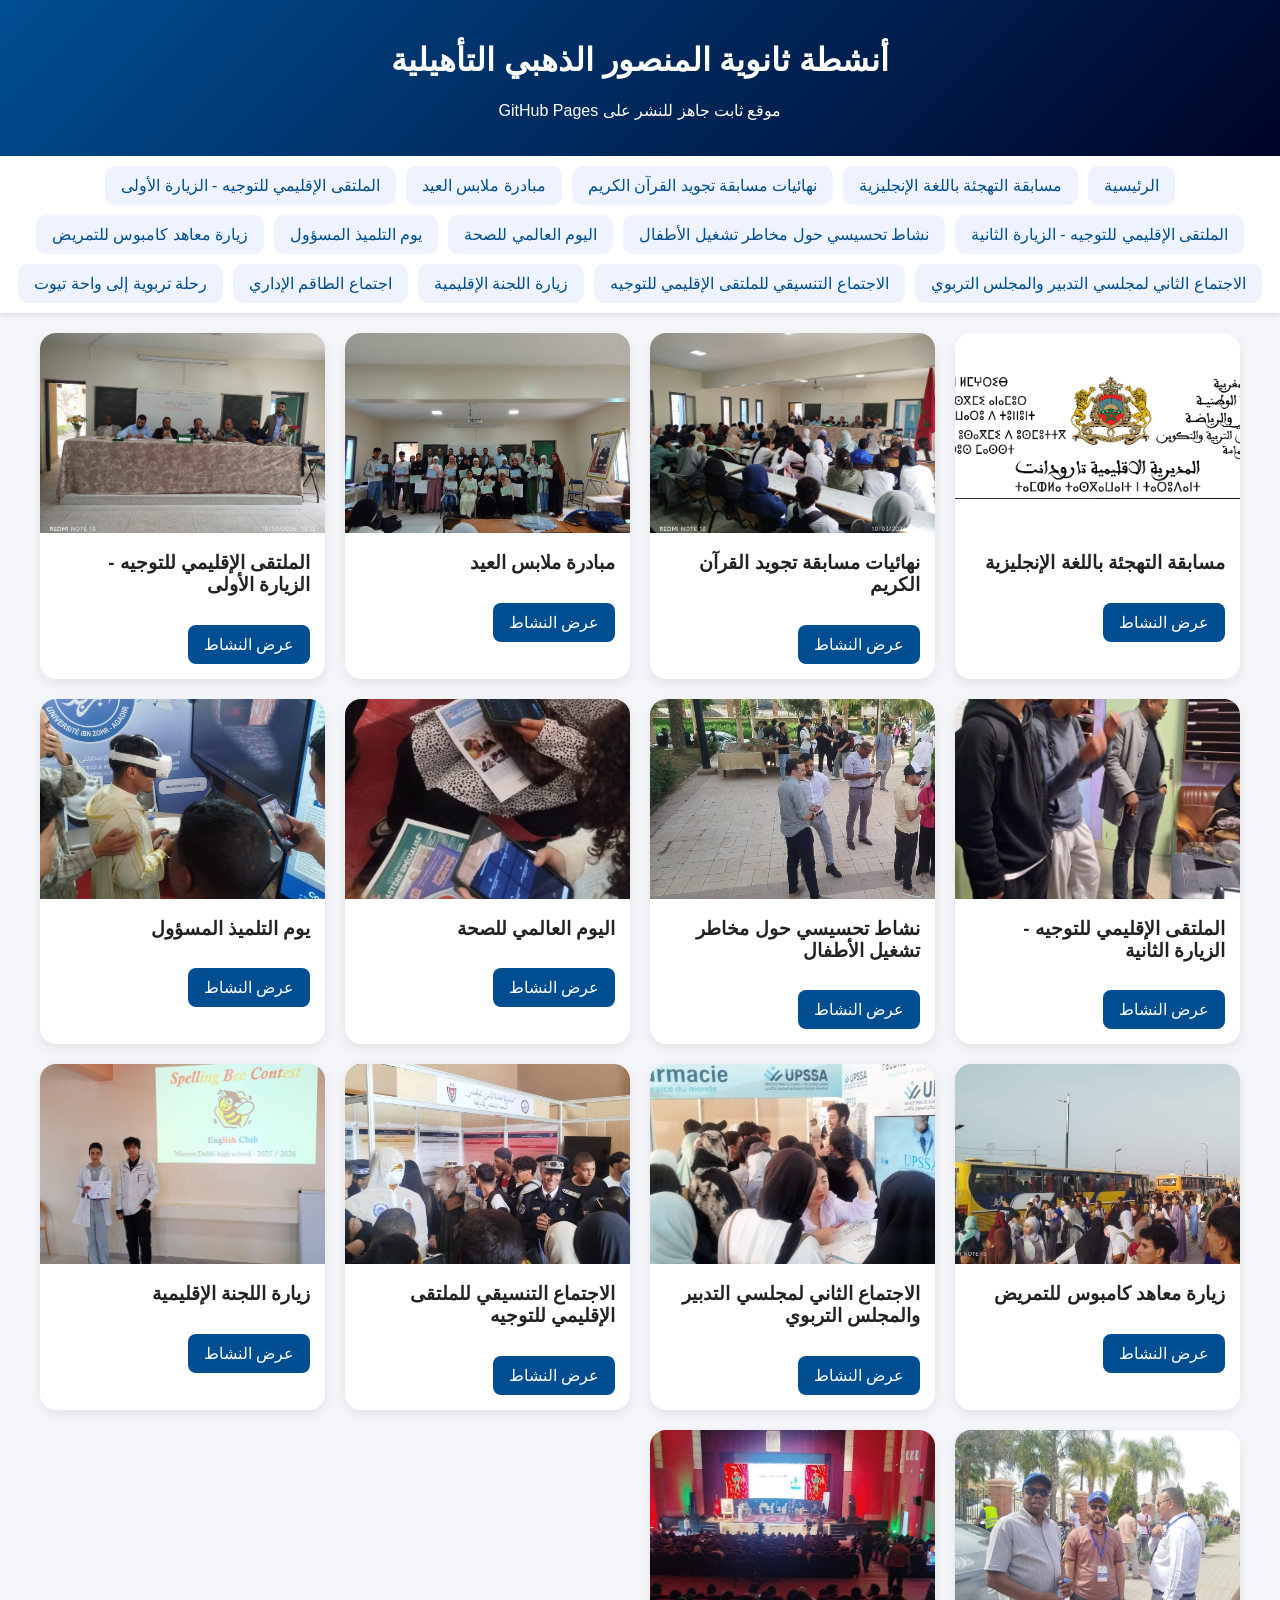
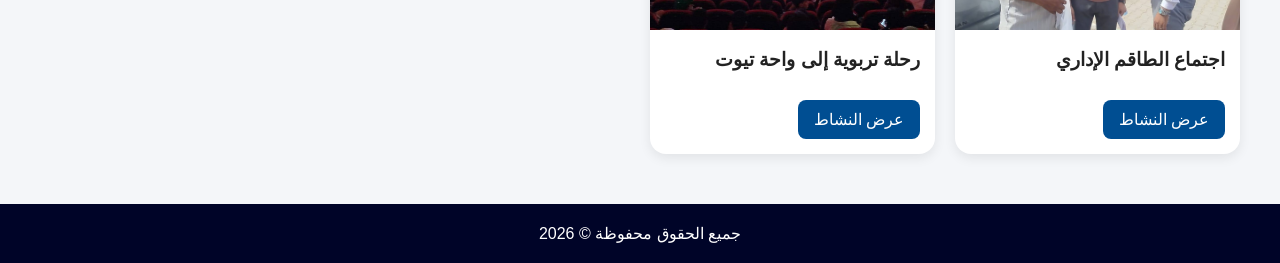
<file: index.html>
<!DOCTYPE html>
<html lang="ar">
<head>
<meta charset="UTF-8">
<meta name="viewport" content="width=device-width, initial-scale=1.0">
<title>أنشطة ثانوية المنصور الذهبي</title>
<link rel="stylesheet" href="style.css">
</head>
<body>
<header>
<h1>أنشطة ثانوية المنصور الذهبي التأهيلية</h1>
<p>موقع ثابت جاهز للنشر على GitHub Pages</p>
</header>

<nav>
<a href="index.html">الرئيسية</a>
<a href="spelling-bee.html">مسابقة التهجئة باللغة الإنجليزية</a><a href="quran-competition.html">نهائيات مسابقة تجويد القرآن الكريم</a><a href="eid-clothes.html">مبادرة ملابس العيد</a><a href="guidance-visit-1.html">الملتقى الإقليمي للتوجيه - الزيارة الأولى</a><a href="guidance-visit-2.html">الملتقى الإقليمي للتوجيه - الزيارة الثانية</a><a href="child-labor-awareness.html">نشاط تحسيسي حول مخاطر تشغيل الأطفال</a><a href="health-day.html">اليوم العالمي للصحة</a><a href="responsible-student-day.html">يوم التلميذ المسؤول</a><a href="campus-nursing.html">زيارة معاهد كامبوس للتمريض</a><a href="meeting-councils.html">الاجتماع الثاني لمجلسي التدبير والمجلس التربوي</a><a href="coordination-meeting.html">الاجتماع التنسيقي للملتقى الإقليمي للتوجيه</a><a href="regional-committee.html">زيارة اللجنة الإقليمية</a><a href="admin-team.html">اجتماع الطاقم الإداري</a><a href="tiout-trip.html">رحلة تربوية إلى واحة تيوت</a>
</nav>

<div class="container">
<div class="card-grid">

    <div class="card">
        <img src="images/image1.png" alt="مسابقة التهجئة باللغة الإنجليزية">
        <div class="card-content">
            <h3>مسابقة التهجئة باللغة الإنجليزية</h3>
            <a class="btn" href="spelling-bee.html">عرض النشاط</a>
        </div>
    </div>
    
    <div class="card">
        <img src="images/image10.jpg" alt="نهائيات مسابقة تجويد القرآن الكريم">
        <div class="card-content">
            <h3>نهائيات مسابقة تجويد القرآن الكريم</h3>
            <a class="btn" href="quran-competition.html">عرض النشاط</a>
        </div>
    </div>
    
    <div class="card">
        <img src="images/image11.jpg" alt="مبادرة ملابس العيد">
        <div class="card-content">
            <h3>مبادرة ملابس العيد</h3>
            <a class="btn" href="eid-clothes.html">عرض النشاط</a>
        </div>
    </div>
    
    <div class="card">
        <img src="images/image12.jpg" alt="الملتقى الإقليمي للتوجيه - الزيارة الأولى">
        <div class="card-content">
            <h3>الملتقى الإقليمي للتوجيه - الزيارة الأولى</h3>
            <a class="btn" href="guidance-visit-1.html">عرض النشاط</a>
        </div>
    </div>
    
    <div class="card">
        <img src="images/image13.jpg" alt="الملتقى الإقليمي للتوجيه - الزيارة الثانية">
        <div class="card-content">
            <h3>الملتقى الإقليمي للتوجيه - الزيارة الثانية</h3>
            <a class="btn" href="guidance-visit-2.html">عرض النشاط</a>
        </div>
    </div>
    
    <div class="card">
        <img src="images/image14.jpg" alt="نشاط تحسيسي حول مخاطر تشغيل الأطفال">
        <div class="card-content">
            <h3>نشاط تحسيسي حول مخاطر تشغيل الأطفال</h3>
            <a class="btn" href="child-labor-awareness.html">عرض النشاط</a>
        </div>
    </div>
    
    <div class="card">
        <img src="images/image15.jpg" alt="اليوم العالمي للصحة">
        <div class="card-content">
            <h3>اليوم العالمي للصحة</h3>
            <a class="btn" href="health-day.html">عرض النشاط</a>
        </div>
    </div>
    
    <div class="card">
        <img src="images/image16.jpg" alt="يوم التلميذ المسؤول">
        <div class="card-content">
            <h3>يوم التلميذ المسؤول</h3>
            <a class="btn" href="responsible-student-day.html">عرض النشاط</a>
        </div>
    </div>
    
    <div class="card">
        <img src="images/image17.jpg" alt="زيارة معاهد كامبوس للتمريض">
        <div class="card-content">
            <h3>زيارة معاهد كامبوس للتمريض</h3>
            <a class="btn" href="campus-nursing.html">عرض النشاط</a>
        </div>
    </div>
    
    <div class="card">
        <img src="images/image18.jpg" alt="الاجتماع الثاني لمجلسي التدبير والمجلس التربوي">
        <div class="card-content">
            <h3>الاجتماع الثاني لمجلسي التدبير والمجلس التربوي</h3>
            <a class="btn" href="meeting-councils.html">عرض النشاط</a>
        </div>
    </div>
    
    <div class="card">
        <img src="images/image19.jpg" alt="الاجتماع التنسيقي للملتقى الإقليمي للتوجيه">
        <div class="card-content">
            <h3>الاجتماع التنسيقي للملتقى الإقليمي للتوجيه</h3>
            <a class="btn" href="coordination-meeting.html">عرض النشاط</a>
        </div>
    </div>
    
    <div class="card">
        <img src="images/image2.jpg" alt="زيارة اللجنة الإقليمية">
        <div class="card-content">
            <h3>زيارة اللجنة الإقليمية</h3>
            <a class="btn" href="regional-committee.html">عرض النشاط</a>
        </div>
    </div>
    
    <div class="card">
        <img src="images/image20.jpg" alt="اجتماع الطاقم الإداري">
        <div class="card-content">
            <h3>اجتماع الطاقم الإداري</h3>
            <a class="btn" href="admin-team.html">عرض النشاط</a>
        </div>
    </div>
    
    <div class="card">
        <img src="images/image21.jpg" alt="رحلة تربوية إلى واحة تيوت">
        <div class="card-content">
            <h3>رحلة تربوية إلى واحة تيوت</h3>
            <a class="btn" href="tiout-trip.html">عرض النشاط</a>
        </div>
    </div>
    
</div>
</div>

<footer>
جميع الحقوق محفوظة © 2026
</footer>
</body>
</html>
</file>
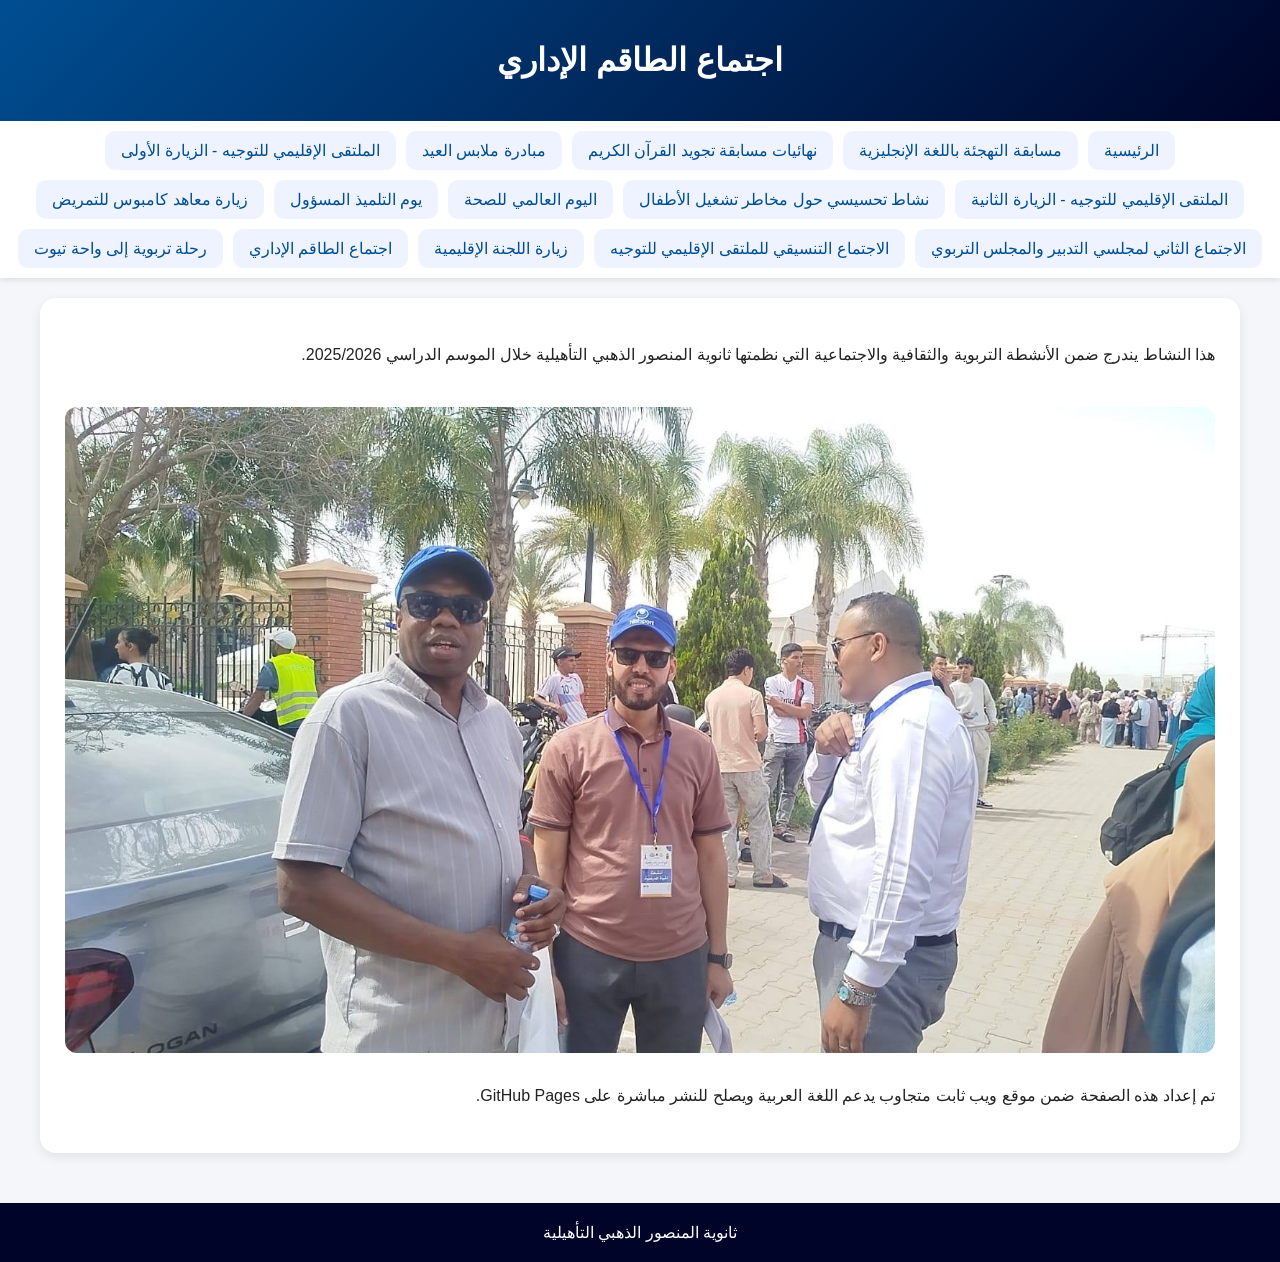
<file: admin-team.html>
<!DOCTYPE html>
    <html lang="ar">
    <head>
    <meta charset="UTF-8">
    <meta name="viewport" content="width=device-width, initial-scale=1.0">
    <title>اجتماع الطاقم الإداري</title>
    <link rel="stylesheet" href="style.css">
    </head>
    <body>
    <header>
    <h1>اجتماع الطاقم الإداري</h1>
    </header>

    <nav>
    <a href="index.html">الرئيسية</a>
    <a href="spelling-bee.html">مسابقة التهجئة باللغة الإنجليزية</a><a href="quran-competition.html">نهائيات مسابقة تجويد القرآن الكريم</a><a href="eid-clothes.html">مبادرة ملابس العيد</a><a href="guidance-visit-1.html">الملتقى الإقليمي للتوجيه - الزيارة الأولى</a><a href="guidance-visit-2.html">الملتقى الإقليمي للتوجيه - الزيارة الثانية</a><a href="child-labor-awareness.html">نشاط تحسيسي حول مخاطر تشغيل الأطفال</a><a href="health-day.html">اليوم العالمي للصحة</a><a href="responsible-student-day.html">يوم التلميذ المسؤول</a><a href="campus-nursing.html">زيارة معاهد كامبوس للتمريض</a><a href="meeting-councils.html">الاجتماع الثاني لمجلسي التدبير والمجلس التربوي</a><a href="coordination-meeting.html">الاجتماع التنسيقي للملتقى الإقليمي للتوجيه</a><a href="regional-committee.html">زيارة اللجنة الإقليمية</a><a href="admin-team.html">اجتماع الطاقم الإداري</a><a href="tiout-trip.html">رحلة تربوية إلى واحة تيوت</a>
    </nav>

    <div class="container">
    <div class="page-content">
    
    <p>
    هذا النشاط يندرج ضمن الأنشطة التربوية والثقافية والاجتماعية التي نظمتها ثانوية المنصور الذهبي التأهيلية خلال الموسم الدراسي 2025/2026.
    </p>

    <img src="images/image20.jpg" style="width:100%;border-radius:12px;margin-top:20px;">

    <p>
    تم إعداد هذه الصفحة ضمن موقع ويب ثابت متجاوب يدعم اللغة العربية ويصلح للنشر مباشرة على GitHub Pages.
    </p>
    
    </div>
    </div>

    <footer>
    ثانوية المنصور الذهبي التأهيلية
    </footer>
    </body>
    </html>
</file>
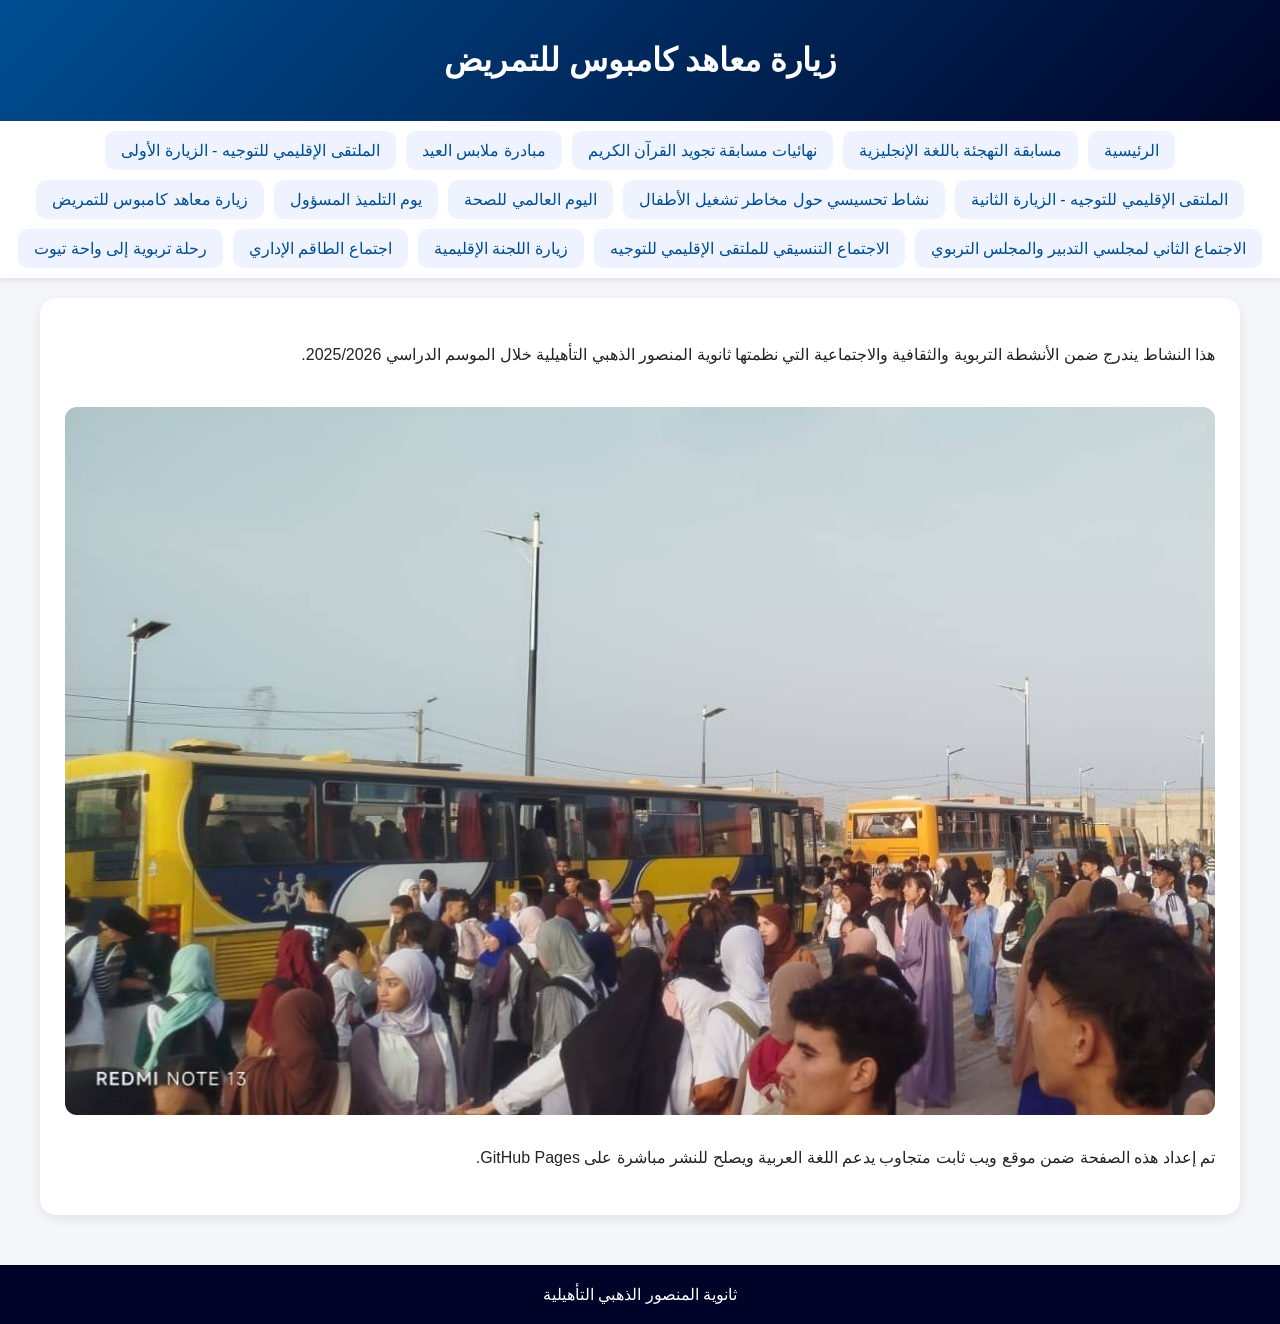
<file: campus-nursing.html>
<!DOCTYPE html>
    <html lang="ar">
    <head>
    <meta charset="UTF-8">
    <meta name="viewport" content="width=device-width, initial-scale=1.0">
    <title>زيارة معاهد كامبوس للتمريض</title>
    <link rel="stylesheet" href="style.css">
    </head>
    <body>
    <header>
    <h1>زيارة معاهد كامبوس للتمريض</h1>
    </header>

    <nav>
    <a href="index.html">الرئيسية</a>
    <a href="spelling-bee.html">مسابقة التهجئة باللغة الإنجليزية</a><a href="quran-competition.html">نهائيات مسابقة تجويد القرآن الكريم</a><a href="eid-clothes.html">مبادرة ملابس العيد</a><a href="guidance-visit-1.html">الملتقى الإقليمي للتوجيه - الزيارة الأولى</a><a href="guidance-visit-2.html">الملتقى الإقليمي للتوجيه - الزيارة الثانية</a><a href="child-labor-awareness.html">نشاط تحسيسي حول مخاطر تشغيل الأطفال</a><a href="health-day.html">اليوم العالمي للصحة</a><a href="responsible-student-day.html">يوم التلميذ المسؤول</a><a href="campus-nursing.html">زيارة معاهد كامبوس للتمريض</a><a href="meeting-councils.html">الاجتماع الثاني لمجلسي التدبير والمجلس التربوي</a><a href="coordination-meeting.html">الاجتماع التنسيقي للملتقى الإقليمي للتوجيه</a><a href="regional-committee.html">زيارة اللجنة الإقليمية</a><a href="admin-team.html">اجتماع الطاقم الإداري</a><a href="tiout-trip.html">رحلة تربوية إلى واحة تيوت</a>
    </nav>

    <div class="container">
    <div class="page-content">
    
    <p>
    هذا النشاط يندرج ضمن الأنشطة التربوية والثقافية والاجتماعية التي نظمتها ثانوية المنصور الذهبي التأهيلية خلال الموسم الدراسي 2025/2026.
    </p>

    <img src="images/image17.jpg" style="width:100%;border-radius:12px;margin-top:20px;">

    <p>
    تم إعداد هذه الصفحة ضمن موقع ويب ثابت متجاوب يدعم اللغة العربية ويصلح للنشر مباشرة على GitHub Pages.
    </p>
    
    </div>
    </div>

    <footer>
    ثانوية المنصور الذهبي التأهيلية
    </footer>
    </body>
    </html>
</file>
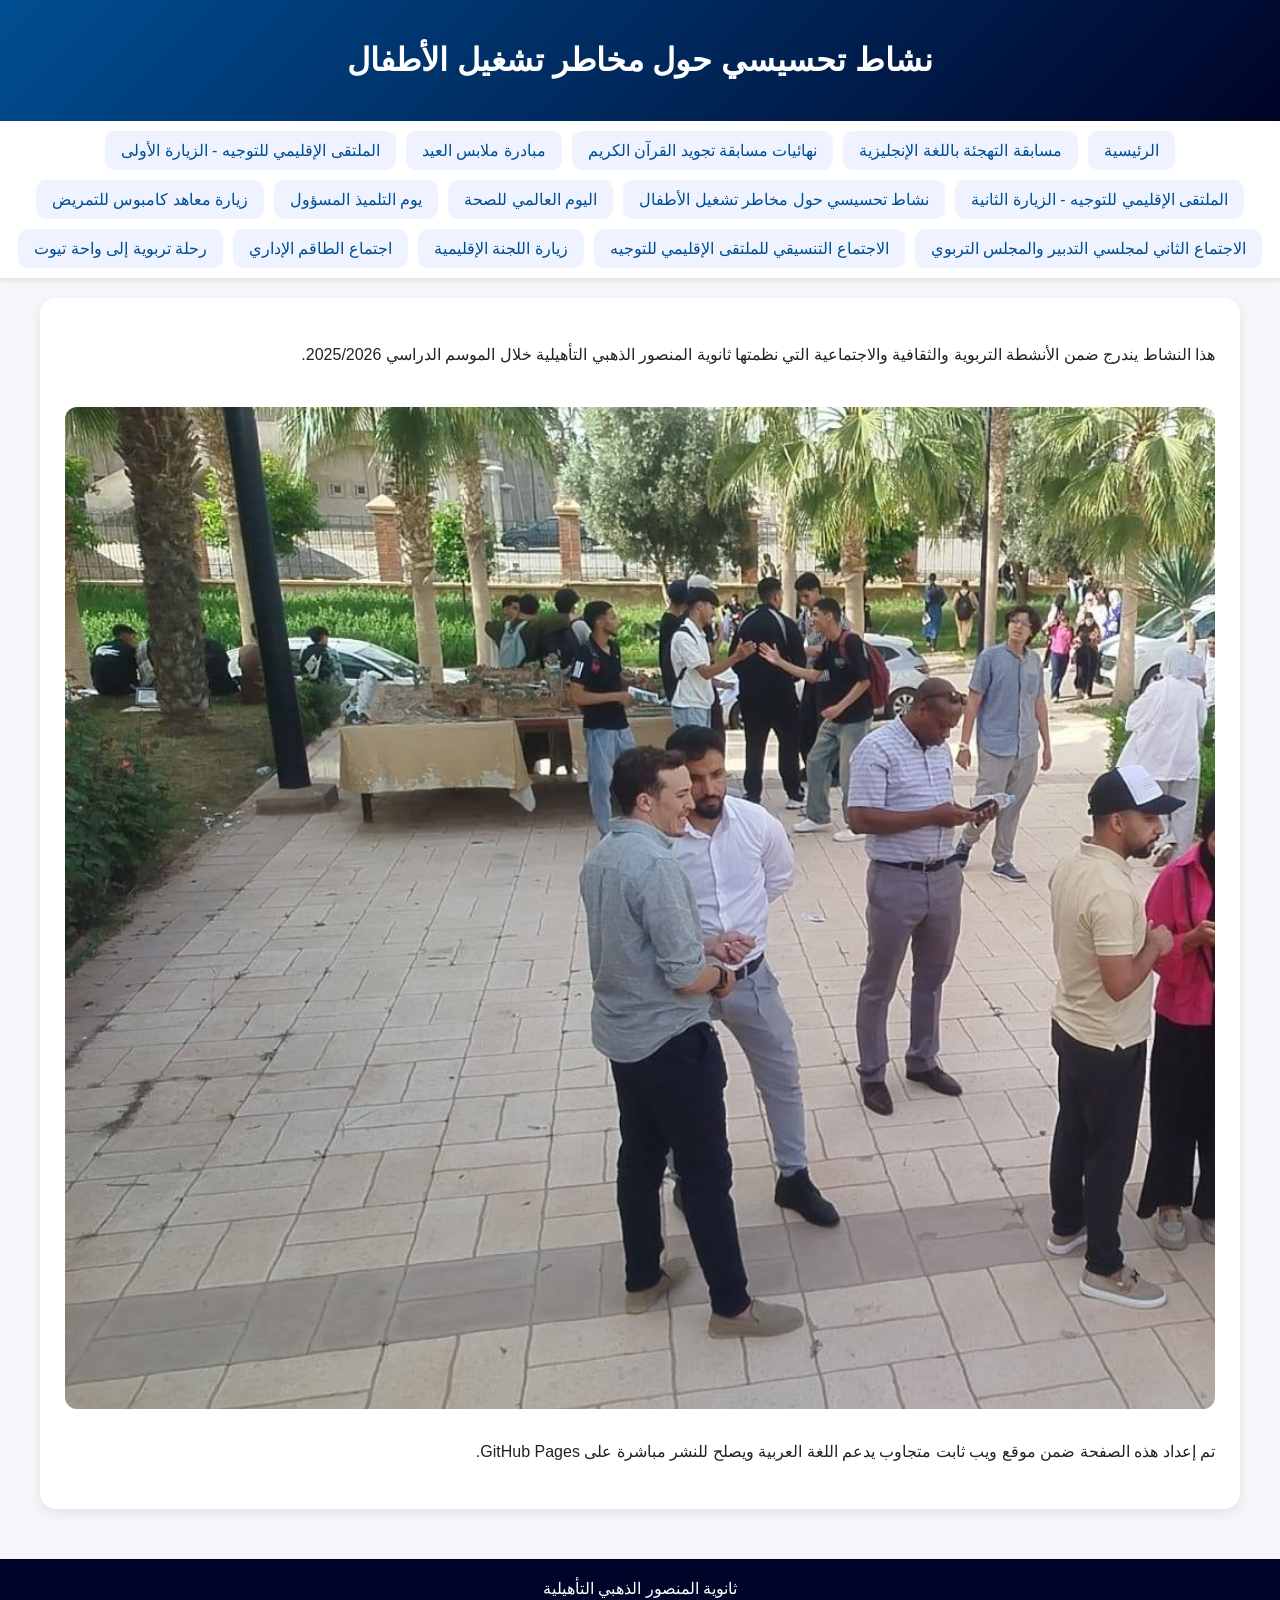
<file: child-labor-awareness.html>
<!DOCTYPE html>
    <html lang="ar">
    <head>
    <meta charset="UTF-8">
    <meta name="viewport" content="width=device-width, initial-scale=1.0">
    <title>نشاط تحسيسي حول مخاطر تشغيل الأطفال</title>
    <link rel="stylesheet" href="style.css">
    </head>
    <body>
    <header>
    <h1>نشاط تحسيسي حول مخاطر تشغيل الأطفال</h1>
    </header>

    <nav>
    <a href="index.html">الرئيسية</a>
    <a href="spelling-bee.html">مسابقة التهجئة باللغة الإنجليزية</a><a href="quran-competition.html">نهائيات مسابقة تجويد القرآن الكريم</a><a href="eid-clothes.html">مبادرة ملابس العيد</a><a href="guidance-visit-1.html">الملتقى الإقليمي للتوجيه - الزيارة الأولى</a><a href="guidance-visit-2.html">الملتقى الإقليمي للتوجيه - الزيارة الثانية</a><a href="child-labor-awareness.html">نشاط تحسيسي حول مخاطر تشغيل الأطفال</a><a href="health-day.html">اليوم العالمي للصحة</a><a href="responsible-student-day.html">يوم التلميذ المسؤول</a><a href="campus-nursing.html">زيارة معاهد كامبوس للتمريض</a><a href="meeting-councils.html">الاجتماع الثاني لمجلسي التدبير والمجلس التربوي</a><a href="coordination-meeting.html">الاجتماع التنسيقي للملتقى الإقليمي للتوجيه</a><a href="regional-committee.html">زيارة اللجنة الإقليمية</a><a href="admin-team.html">اجتماع الطاقم الإداري</a><a href="tiout-trip.html">رحلة تربوية إلى واحة تيوت</a>
    </nav>

    <div class="container">
    <div class="page-content">
    
    <p>
    هذا النشاط يندرج ضمن الأنشطة التربوية والثقافية والاجتماعية التي نظمتها ثانوية المنصور الذهبي التأهيلية خلال الموسم الدراسي 2025/2026.
    </p>

    <img src="images/image14.jpg" style="width:100%;border-radius:12px;margin-top:20px;">

    <p>
    تم إعداد هذه الصفحة ضمن موقع ويب ثابت متجاوب يدعم اللغة العربية ويصلح للنشر مباشرة على GitHub Pages.
    </p>
    
    </div>
    </div>

    <footer>
    ثانوية المنصور الذهبي التأهيلية
    </footer>
    </body>
    </html>
</file>
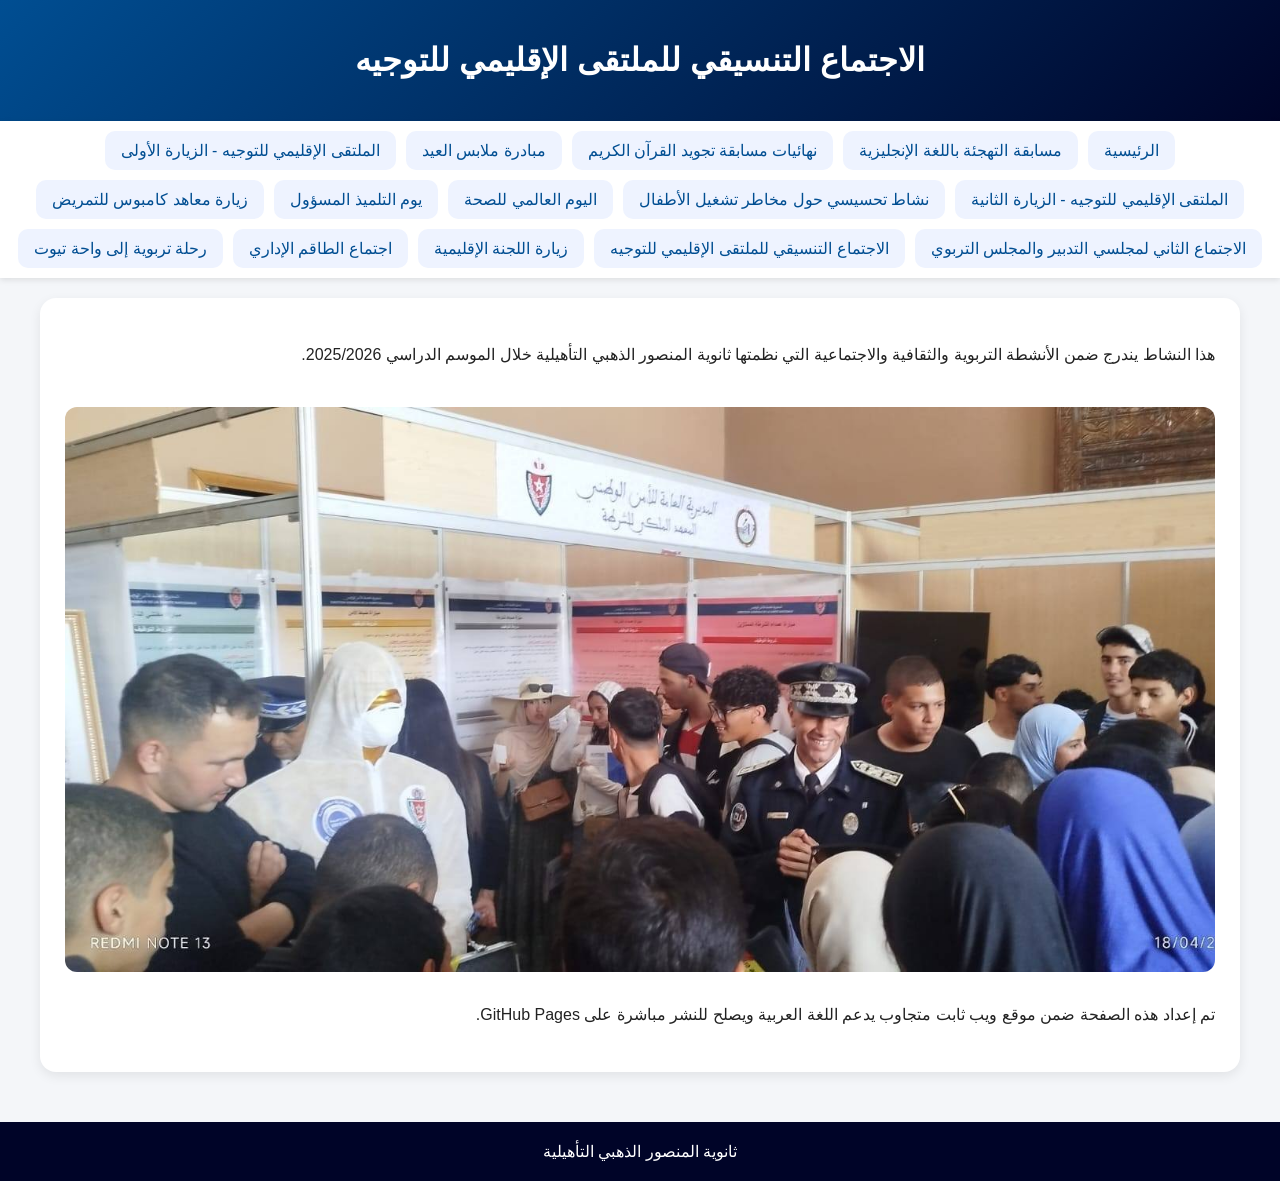
<file: coordination-meeting.html>
<!DOCTYPE html>
    <html lang="ar">
    <head>
    <meta charset="UTF-8">
    <meta name="viewport" content="width=device-width, initial-scale=1.0">
    <title>الاجتماع التنسيقي للملتقى الإقليمي للتوجيه</title>
    <link rel="stylesheet" href="style.css">
    </head>
    <body>
    <header>
    <h1>الاجتماع التنسيقي للملتقى الإقليمي للتوجيه</h1>
    </header>

    <nav>
    <a href="index.html">الرئيسية</a>
    <a href="spelling-bee.html">مسابقة التهجئة باللغة الإنجليزية</a><a href="quran-competition.html">نهائيات مسابقة تجويد القرآن الكريم</a><a href="eid-clothes.html">مبادرة ملابس العيد</a><a href="guidance-visit-1.html">الملتقى الإقليمي للتوجيه - الزيارة الأولى</a><a href="guidance-visit-2.html">الملتقى الإقليمي للتوجيه - الزيارة الثانية</a><a href="child-labor-awareness.html">نشاط تحسيسي حول مخاطر تشغيل الأطفال</a><a href="health-day.html">اليوم العالمي للصحة</a><a href="responsible-student-day.html">يوم التلميذ المسؤول</a><a href="campus-nursing.html">زيارة معاهد كامبوس للتمريض</a><a href="meeting-councils.html">الاجتماع الثاني لمجلسي التدبير والمجلس التربوي</a><a href="coordination-meeting.html">الاجتماع التنسيقي للملتقى الإقليمي للتوجيه</a><a href="regional-committee.html">زيارة اللجنة الإقليمية</a><a href="admin-team.html">اجتماع الطاقم الإداري</a><a href="tiout-trip.html">رحلة تربوية إلى واحة تيوت</a>
    </nav>

    <div class="container">
    <div class="page-content">
    
    <p>
    هذا النشاط يندرج ضمن الأنشطة التربوية والثقافية والاجتماعية التي نظمتها ثانوية المنصور الذهبي التأهيلية خلال الموسم الدراسي 2025/2026.
    </p>

    <img src="images/image19.jpg" style="width:100%;border-radius:12px;margin-top:20px;">

    <p>
    تم إعداد هذه الصفحة ضمن موقع ويب ثابت متجاوب يدعم اللغة العربية ويصلح للنشر مباشرة على GitHub Pages.
    </p>
    
    </div>
    </div>

    <footer>
    ثانوية المنصور الذهبي التأهيلية
    </footer>
    </body>
    </html>
</file>
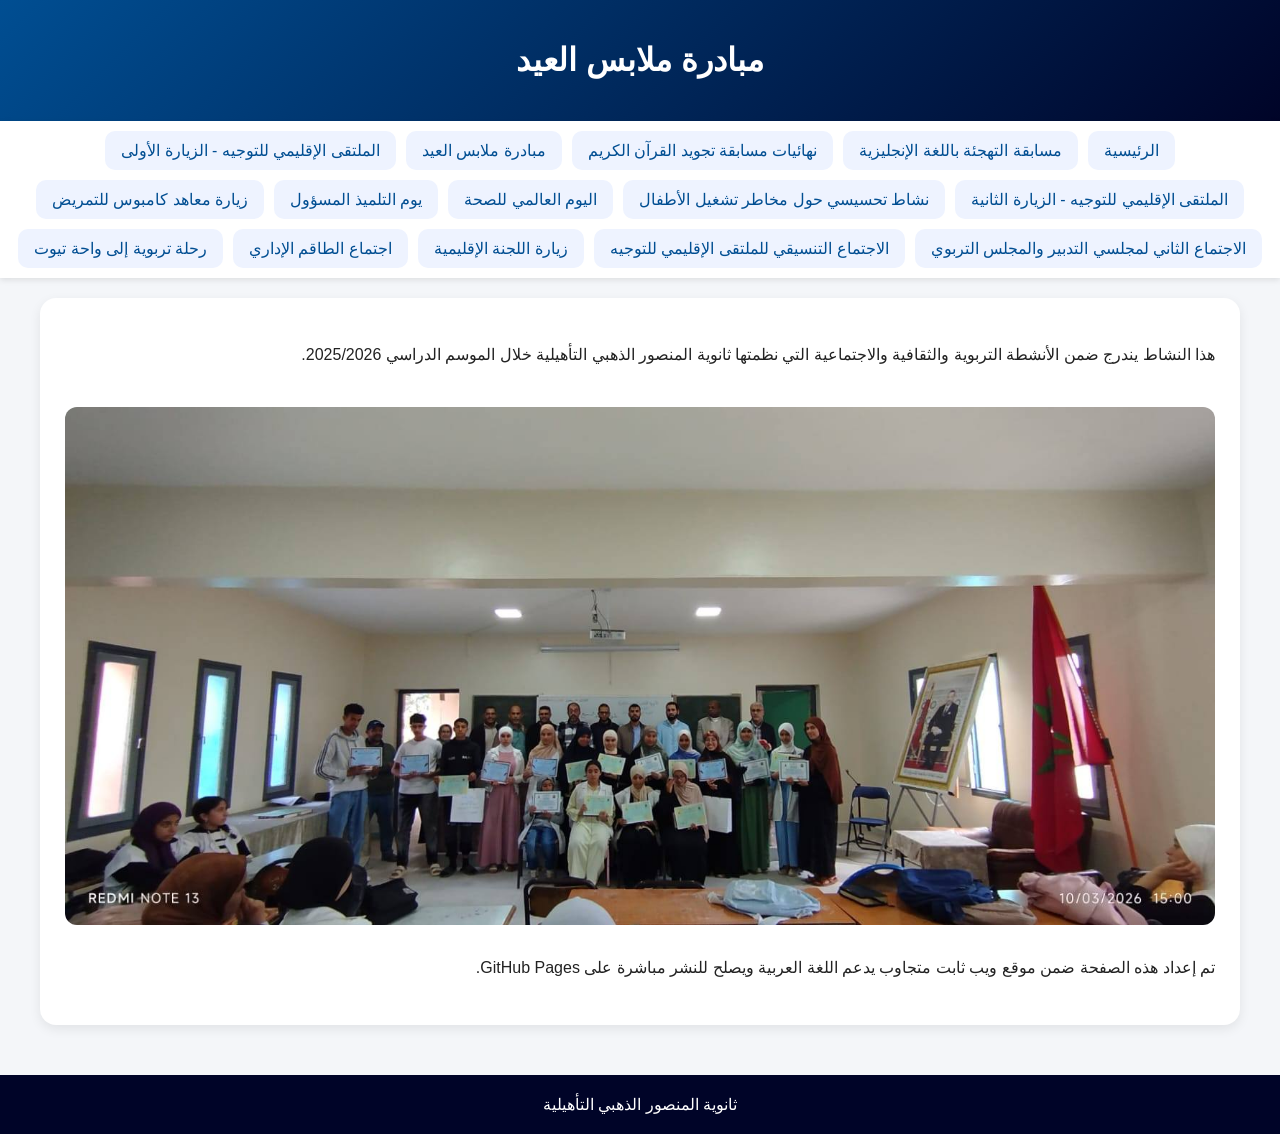
<file: eid-clothes.html>
<!DOCTYPE html>
    <html lang="ar">
    <head>
    <meta charset="UTF-8">
    <meta name="viewport" content="width=device-width, initial-scale=1.0">
    <title>مبادرة ملابس العيد</title>
    <link rel="stylesheet" href="style.css">
    </head>
    <body>
    <header>
    <h1>مبادرة ملابس العيد</h1>
    </header>

    <nav>
    <a href="index.html">الرئيسية</a>
    <a href="spelling-bee.html">مسابقة التهجئة باللغة الإنجليزية</a><a href="quran-competition.html">نهائيات مسابقة تجويد القرآن الكريم</a><a href="eid-clothes.html">مبادرة ملابس العيد</a><a href="guidance-visit-1.html">الملتقى الإقليمي للتوجيه - الزيارة الأولى</a><a href="guidance-visit-2.html">الملتقى الإقليمي للتوجيه - الزيارة الثانية</a><a href="child-labor-awareness.html">نشاط تحسيسي حول مخاطر تشغيل الأطفال</a><a href="health-day.html">اليوم العالمي للصحة</a><a href="responsible-student-day.html">يوم التلميذ المسؤول</a><a href="campus-nursing.html">زيارة معاهد كامبوس للتمريض</a><a href="meeting-councils.html">الاجتماع الثاني لمجلسي التدبير والمجلس التربوي</a><a href="coordination-meeting.html">الاجتماع التنسيقي للملتقى الإقليمي للتوجيه</a><a href="regional-committee.html">زيارة اللجنة الإقليمية</a><a href="admin-team.html">اجتماع الطاقم الإداري</a><a href="tiout-trip.html">رحلة تربوية إلى واحة تيوت</a>
    </nav>

    <div class="container">
    <div class="page-content">
    
    <p>
    هذا النشاط يندرج ضمن الأنشطة التربوية والثقافية والاجتماعية التي نظمتها ثانوية المنصور الذهبي التأهيلية خلال الموسم الدراسي 2025/2026.
    </p>

    <img src="images/image11.jpg" style="width:100%;border-radius:12px;margin-top:20px;">

    <p>
    تم إعداد هذه الصفحة ضمن موقع ويب ثابت متجاوب يدعم اللغة العربية ويصلح للنشر مباشرة على GitHub Pages.
    </p>
    
    </div>
    </div>

    <footer>
    ثانوية المنصور الذهبي التأهيلية
    </footer>
    </body>
    </html>
</file>
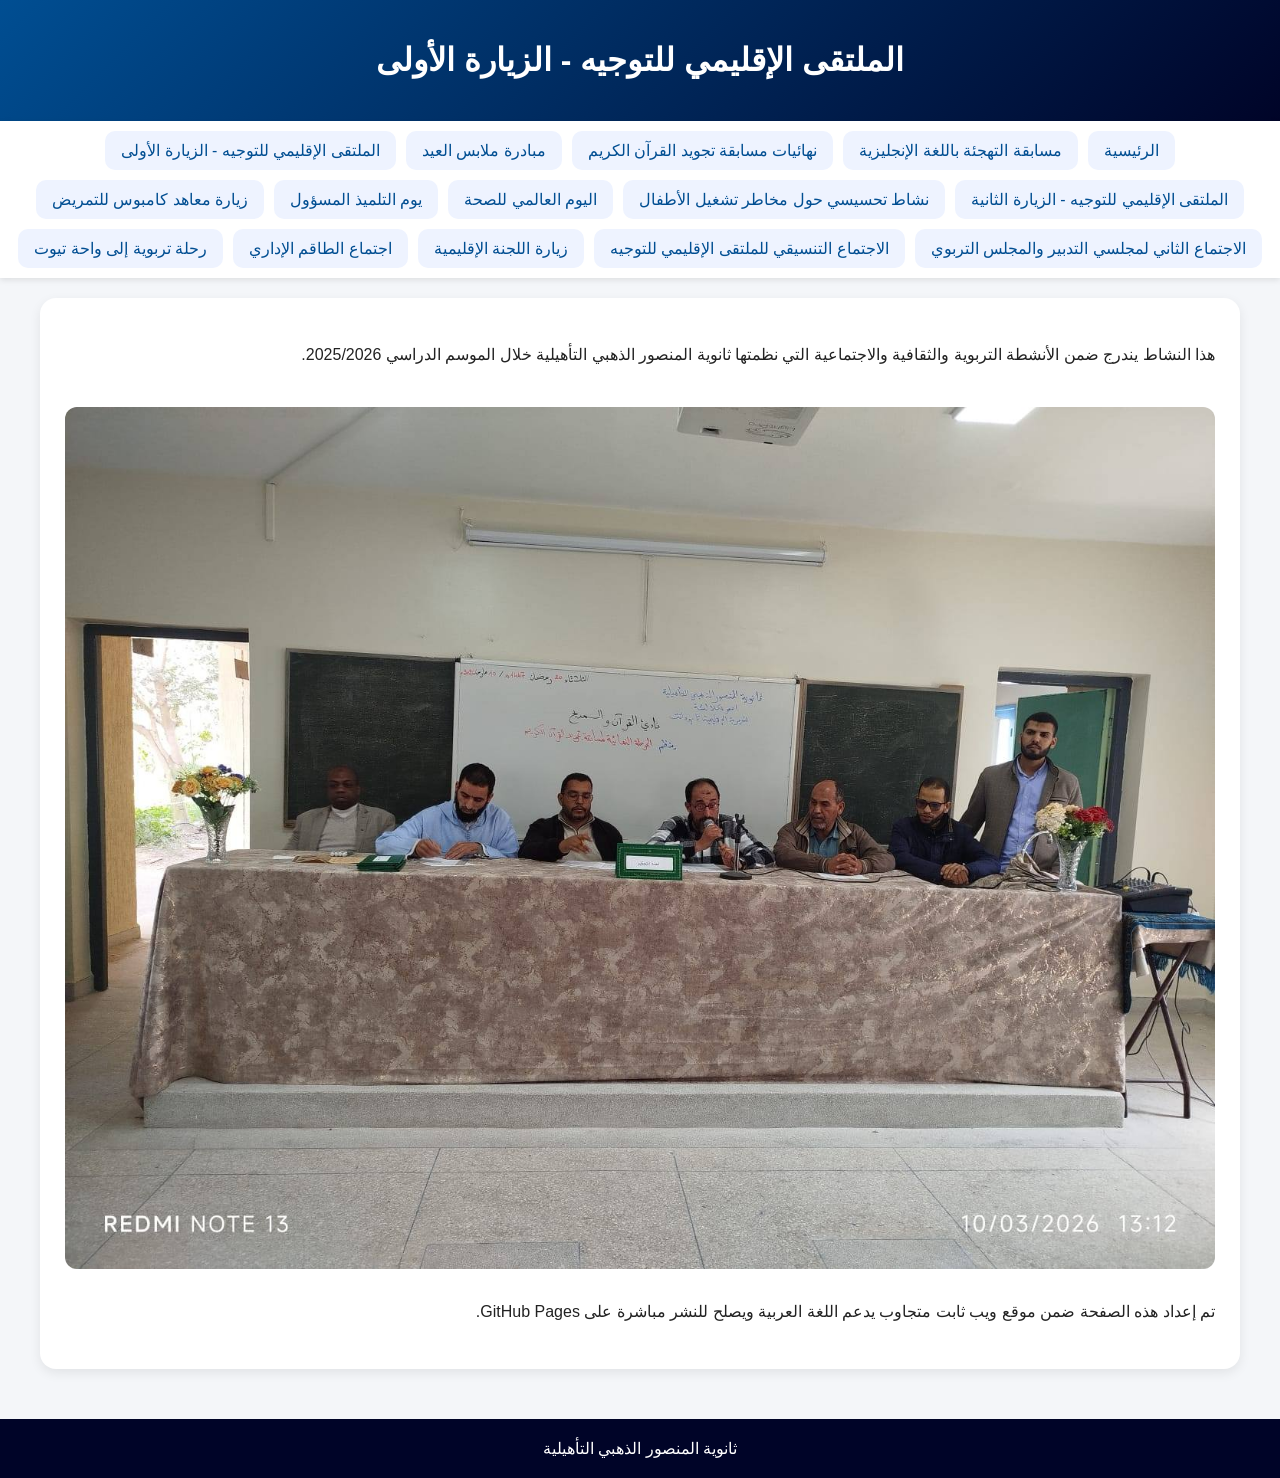
<file: guidance-visit-1.html>
<!DOCTYPE html>
    <html lang="ar">
    <head>
    <meta charset="UTF-8">
    <meta name="viewport" content="width=device-width, initial-scale=1.0">
    <title>الملتقى الإقليمي للتوجيه - الزيارة الأولى</title>
    <link rel="stylesheet" href="style.css">
    </head>
    <body>
    <header>
    <h1>الملتقى الإقليمي للتوجيه - الزيارة الأولى</h1>
    </header>

    <nav>
    <a href="index.html">الرئيسية</a>
    <a href="spelling-bee.html">مسابقة التهجئة باللغة الإنجليزية</a><a href="quran-competition.html">نهائيات مسابقة تجويد القرآن الكريم</a><a href="eid-clothes.html">مبادرة ملابس العيد</a><a href="guidance-visit-1.html">الملتقى الإقليمي للتوجيه - الزيارة الأولى</a><a href="guidance-visit-2.html">الملتقى الإقليمي للتوجيه - الزيارة الثانية</a><a href="child-labor-awareness.html">نشاط تحسيسي حول مخاطر تشغيل الأطفال</a><a href="health-day.html">اليوم العالمي للصحة</a><a href="responsible-student-day.html">يوم التلميذ المسؤول</a><a href="campus-nursing.html">زيارة معاهد كامبوس للتمريض</a><a href="meeting-councils.html">الاجتماع الثاني لمجلسي التدبير والمجلس التربوي</a><a href="coordination-meeting.html">الاجتماع التنسيقي للملتقى الإقليمي للتوجيه</a><a href="regional-committee.html">زيارة اللجنة الإقليمية</a><a href="admin-team.html">اجتماع الطاقم الإداري</a><a href="tiout-trip.html">رحلة تربوية إلى واحة تيوت</a>
    </nav>

    <div class="container">
    <div class="page-content">
    
    <p>
    هذا النشاط يندرج ضمن الأنشطة التربوية والثقافية والاجتماعية التي نظمتها ثانوية المنصور الذهبي التأهيلية خلال الموسم الدراسي 2025/2026.
    </p>

    <img src="images/image12.jpg" style="width:100%;border-radius:12px;margin-top:20px;">

    <p>
    تم إعداد هذه الصفحة ضمن موقع ويب ثابت متجاوب يدعم اللغة العربية ويصلح للنشر مباشرة على GitHub Pages.
    </p>
    
    </div>
    </div>

    <footer>
    ثانوية المنصور الذهبي التأهيلية
    </footer>
    </body>
    </html>
</file>
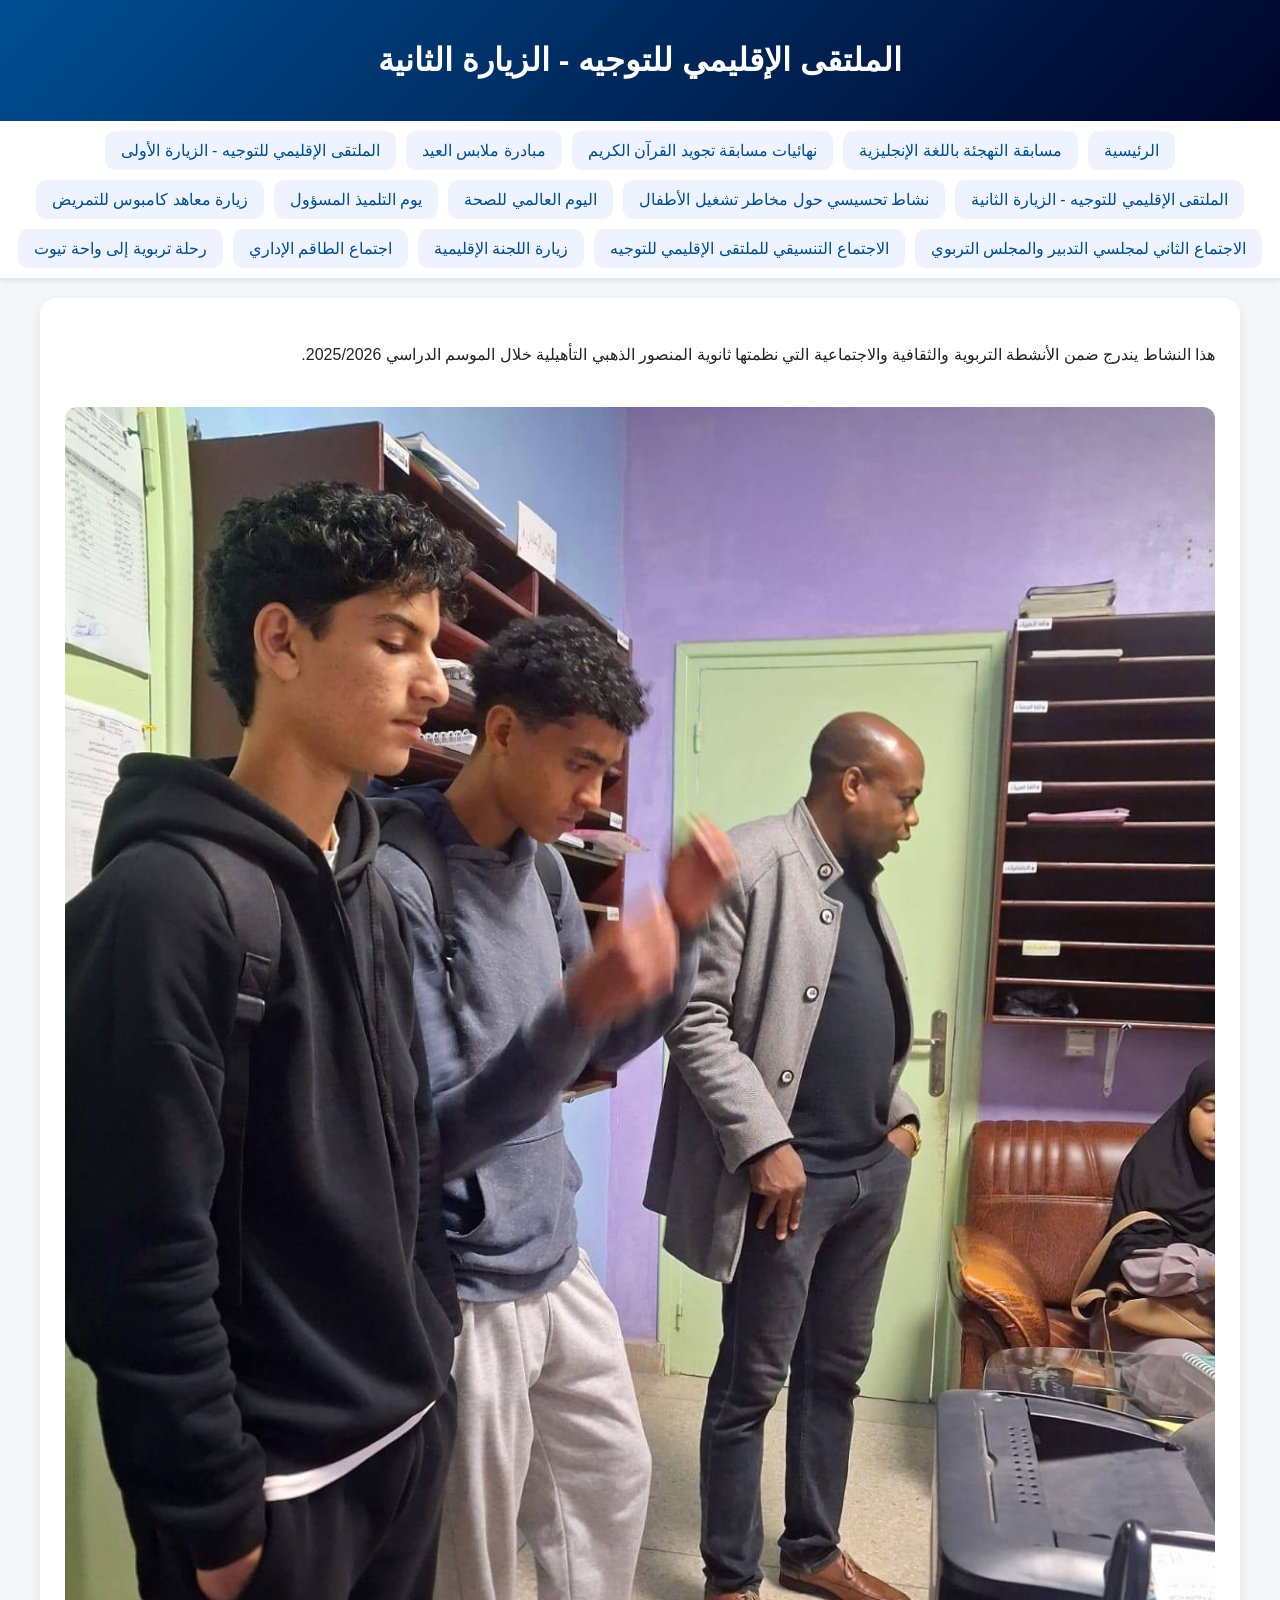
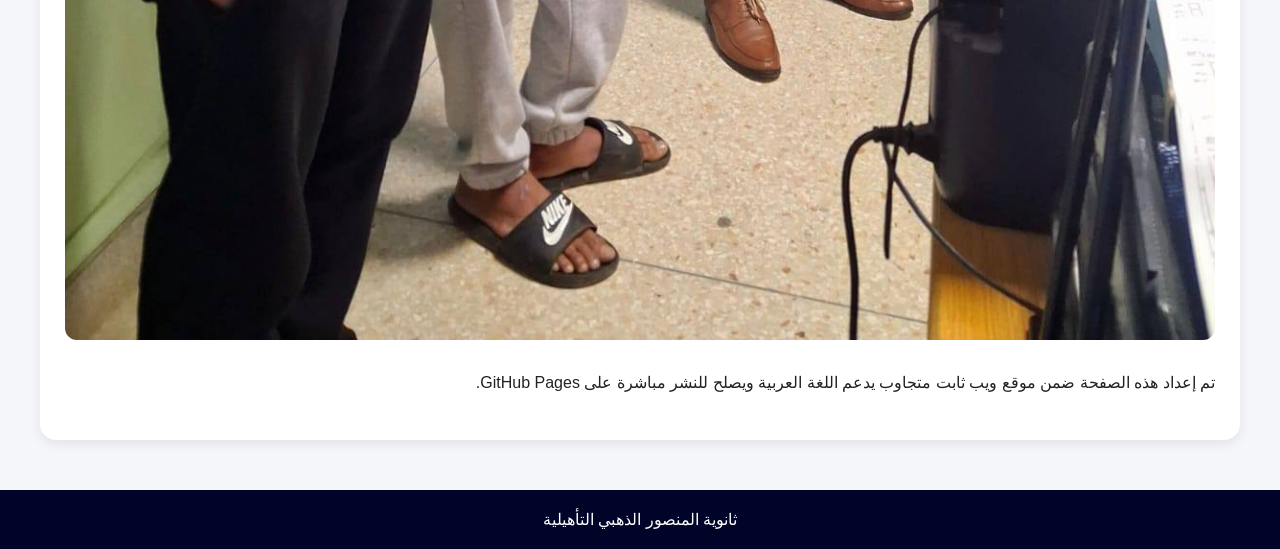
<file: guidance-visit-2.html>
<!DOCTYPE html>
    <html lang="ar">
    <head>
    <meta charset="UTF-8">
    <meta name="viewport" content="width=device-width, initial-scale=1.0">
    <title>الملتقى الإقليمي للتوجيه - الزيارة الثانية</title>
    <link rel="stylesheet" href="style.css">
    </head>
    <body>
    <header>
    <h1>الملتقى الإقليمي للتوجيه - الزيارة الثانية</h1>
    </header>

    <nav>
    <a href="index.html">الرئيسية</a>
    <a href="spelling-bee.html">مسابقة التهجئة باللغة الإنجليزية</a><a href="quran-competition.html">نهائيات مسابقة تجويد القرآن الكريم</a><a href="eid-clothes.html">مبادرة ملابس العيد</a><a href="guidance-visit-1.html">الملتقى الإقليمي للتوجيه - الزيارة الأولى</a><a href="guidance-visit-2.html">الملتقى الإقليمي للتوجيه - الزيارة الثانية</a><a href="child-labor-awareness.html">نشاط تحسيسي حول مخاطر تشغيل الأطفال</a><a href="health-day.html">اليوم العالمي للصحة</a><a href="responsible-student-day.html">يوم التلميذ المسؤول</a><a href="campus-nursing.html">زيارة معاهد كامبوس للتمريض</a><a href="meeting-councils.html">الاجتماع الثاني لمجلسي التدبير والمجلس التربوي</a><a href="coordination-meeting.html">الاجتماع التنسيقي للملتقى الإقليمي للتوجيه</a><a href="regional-committee.html">زيارة اللجنة الإقليمية</a><a href="admin-team.html">اجتماع الطاقم الإداري</a><a href="tiout-trip.html">رحلة تربوية إلى واحة تيوت</a>
    </nav>

    <div class="container">
    <div class="page-content">
    
    <p>
    هذا النشاط يندرج ضمن الأنشطة التربوية والثقافية والاجتماعية التي نظمتها ثانوية المنصور الذهبي التأهيلية خلال الموسم الدراسي 2025/2026.
    </p>

    <img src="images/image13.jpg" style="width:100%;border-radius:12px;margin-top:20px;">

    <p>
    تم إعداد هذه الصفحة ضمن موقع ويب ثابت متجاوب يدعم اللغة العربية ويصلح للنشر مباشرة على GitHub Pages.
    </p>
    
    </div>
    </div>

    <footer>
    ثانوية المنصور الذهبي التأهيلية
    </footer>
    </body>
    </html>
</file>
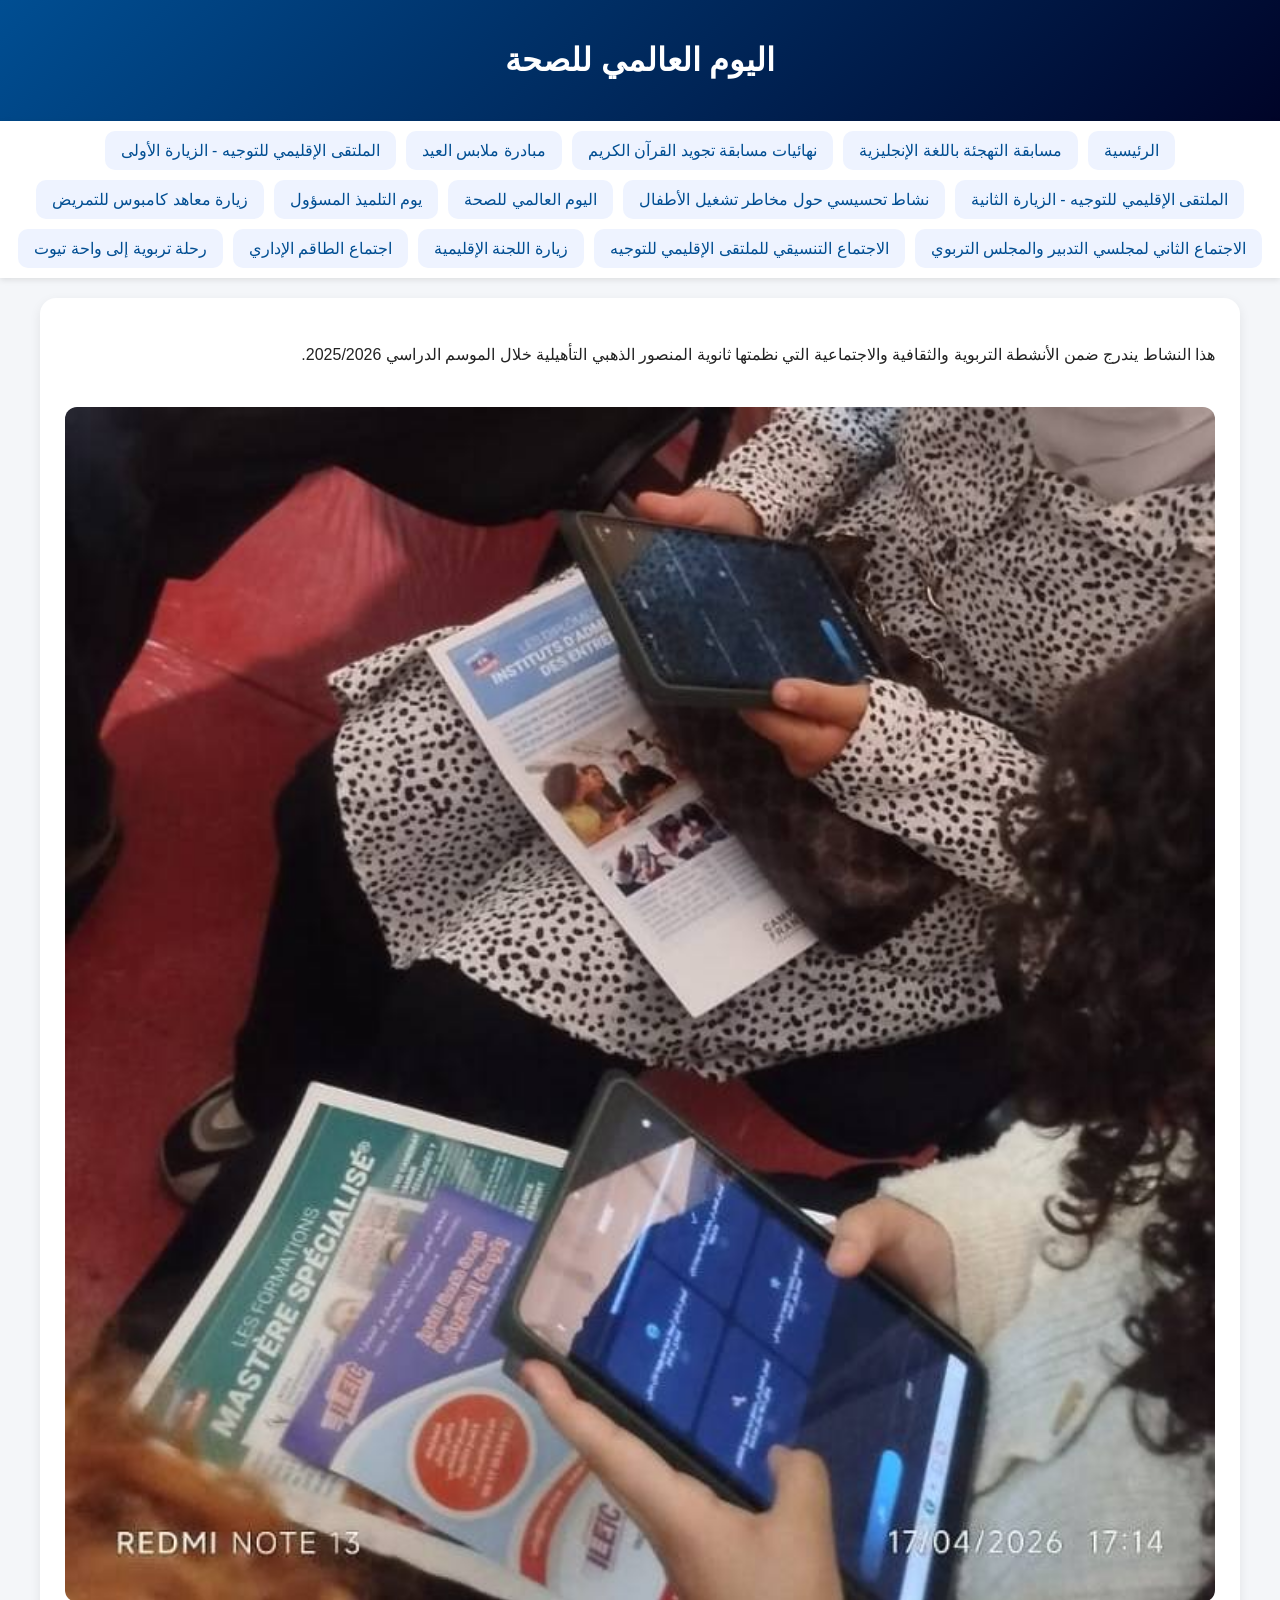
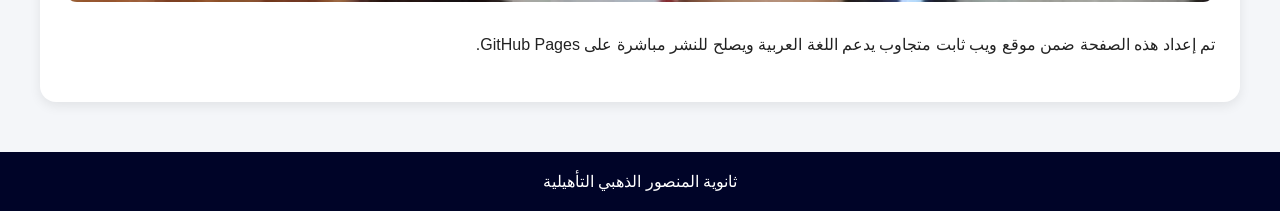
<file: health-day.html>
<!DOCTYPE html>
    <html lang="ar">
    <head>
    <meta charset="UTF-8">
    <meta name="viewport" content="width=device-width, initial-scale=1.0">
    <title>اليوم العالمي للصحة</title>
    <link rel="stylesheet" href="style.css">
    </head>
    <body>
    <header>
    <h1>اليوم العالمي للصحة</h1>
    </header>

    <nav>
    <a href="index.html">الرئيسية</a>
    <a href="spelling-bee.html">مسابقة التهجئة باللغة الإنجليزية</a><a href="quran-competition.html">نهائيات مسابقة تجويد القرآن الكريم</a><a href="eid-clothes.html">مبادرة ملابس العيد</a><a href="guidance-visit-1.html">الملتقى الإقليمي للتوجيه - الزيارة الأولى</a><a href="guidance-visit-2.html">الملتقى الإقليمي للتوجيه - الزيارة الثانية</a><a href="child-labor-awareness.html">نشاط تحسيسي حول مخاطر تشغيل الأطفال</a><a href="health-day.html">اليوم العالمي للصحة</a><a href="responsible-student-day.html">يوم التلميذ المسؤول</a><a href="campus-nursing.html">زيارة معاهد كامبوس للتمريض</a><a href="meeting-councils.html">الاجتماع الثاني لمجلسي التدبير والمجلس التربوي</a><a href="coordination-meeting.html">الاجتماع التنسيقي للملتقى الإقليمي للتوجيه</a><a href="regional-committee.html">زيارة اللجنة الإقليمية</a><a href="admin-team.html">اجتماع الطاقم الإداري</a><a href="tiout-trip.html">رحلة تربوية إلى واحة تيوت</a>
    </nav>

    <div class="container">
    <div class="page-content">
    
    <p>
    هذا النشاط يندرج ضمن الأنشطة التربوية والثقافية والاجتماعية التي نظمتها ثانوية المنصور الذهبي التأهيلية خلال الموسم الدراسي 2025/2026.
    </p>

    <img src="images/image15.jpg" style="width:100%;border-radius:12px;margin-top:20px;">

    <p>
    تم إعداد هذه الصفحة ضمن موقع ويب ثابت متجاوب يدعم اللغة العربية ويصلح للنشر مباشرة على GitHub Pages.
    </p>
    
    </div>
    </div>

    <footer>
    ثانوية المنصور الذهبي التأهيلية
    </footer>
    </body>
    </html>
</file>
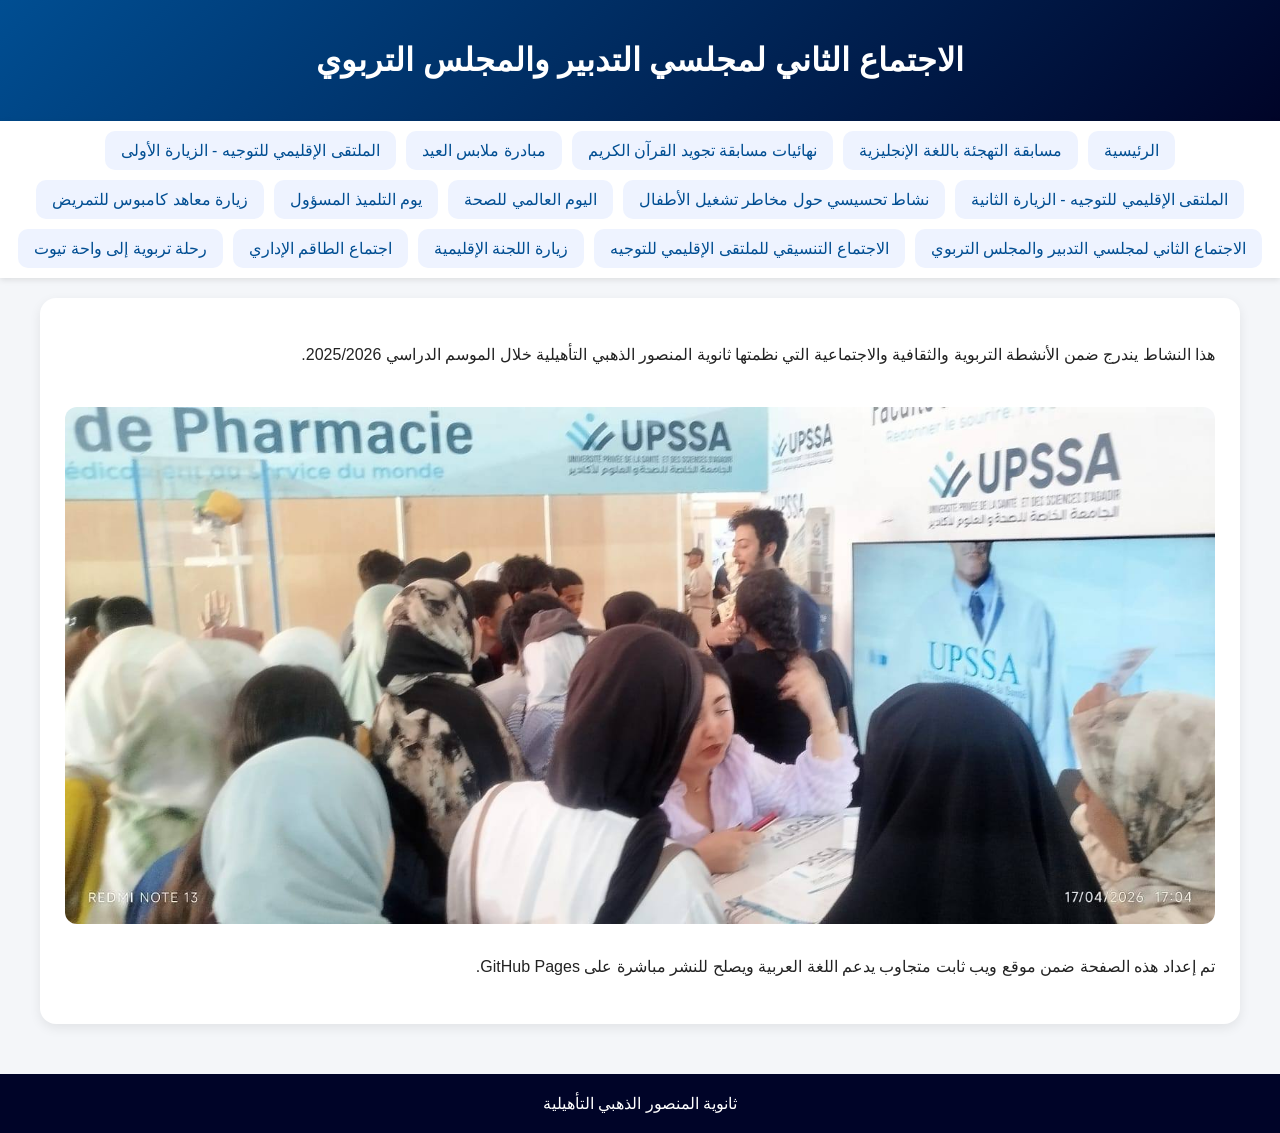
<file: meeting-councils.html>
<!DOCTYPE html>
    <html lang="ar">
    <head>
    <meta charset="UTF-8">
    <meta name="viewport" content="width=device-width, initial-scale=1.0">
    <title>الاجتماع الثاني لمجلسي التدبير والمجلس التربوي</title>
    <link rel="stylesheet" href="style.css">
    </head>
    <body>
    <header>
    <h1>الاجتماع الثاني لمجلسي التدبير والمجلس التربوي</h1>
    </header>

    <nav>
    <a href="index.html">الرئيسية</a>
    <a href="spelling-bee.html">مسابقة التهجئة باللغة الإنجليزية</a><a href="quran-competition.html">نهائيات مسابقة تجويد القرآن الكريم</a><a href="eid-clothes.html">مبادرة ملابس العيد</a><a href="guidance-visit-1.html">الملتقى الإقليمي للتوجيه - الزيارة الأولى</a><a href="guidance-visit-2.html">الملتقى الإقليمي للتوجيه - الزيارة الثانية</a><a href="child-labor-awareness.html">نشاط تحسيسي حول مخاطر تشغيل الأطفال</a><a href="health-day.html">اليوم العالمي للصحة</a><a href="responsible-student-day.html">يوم التلميذ المسؤول</a><a href="campus-nursing.html">زيارة معاهد كامبوس للتمريض</a><a href="meeting-councils.html">الاجتماع الثاني لمجلسي التدبير والمجلس التربوي</a><a href="coordination-meeting.html">الاجتماع التنسيقي للملتقى الإقليمي للتوجيه</a><a href="regional-committee.html">زيارة اللجنة الإقليمية</a><a href="admin-team.html">اجتماع الطاقم الإداري</a><a href="tiout-trip.html">رحلة تربوية إلى واحة تيوت</a>
    </nav>

    <div class="container">
    <div class="page-content">
    
    <p>
    هذا النشاط يندرج ضمن الأنشطة التربوية والثقافية والاجتماعية التي نظمتها ثانوية المنصور الذهبي التأهيلية خلال الموسم الدراسي 2025/2026.
    </p>

    <img src="images/image18.jpg" style="width:100%;border-radius:12px;margin-top:20px;">

    <p>
    تم إعداد هذه الصفحة ضمن موقع ويب ثابت متجاوب يدعم اللغة العربية ويصلح للنشر مباشرة على GitHub Pages.
    </p>
    
    </div>
    </div>

    <footer>
    ثانوية المنصور الذهبي التأهيلية
    </footer>
    </body>
    </html>
</file>
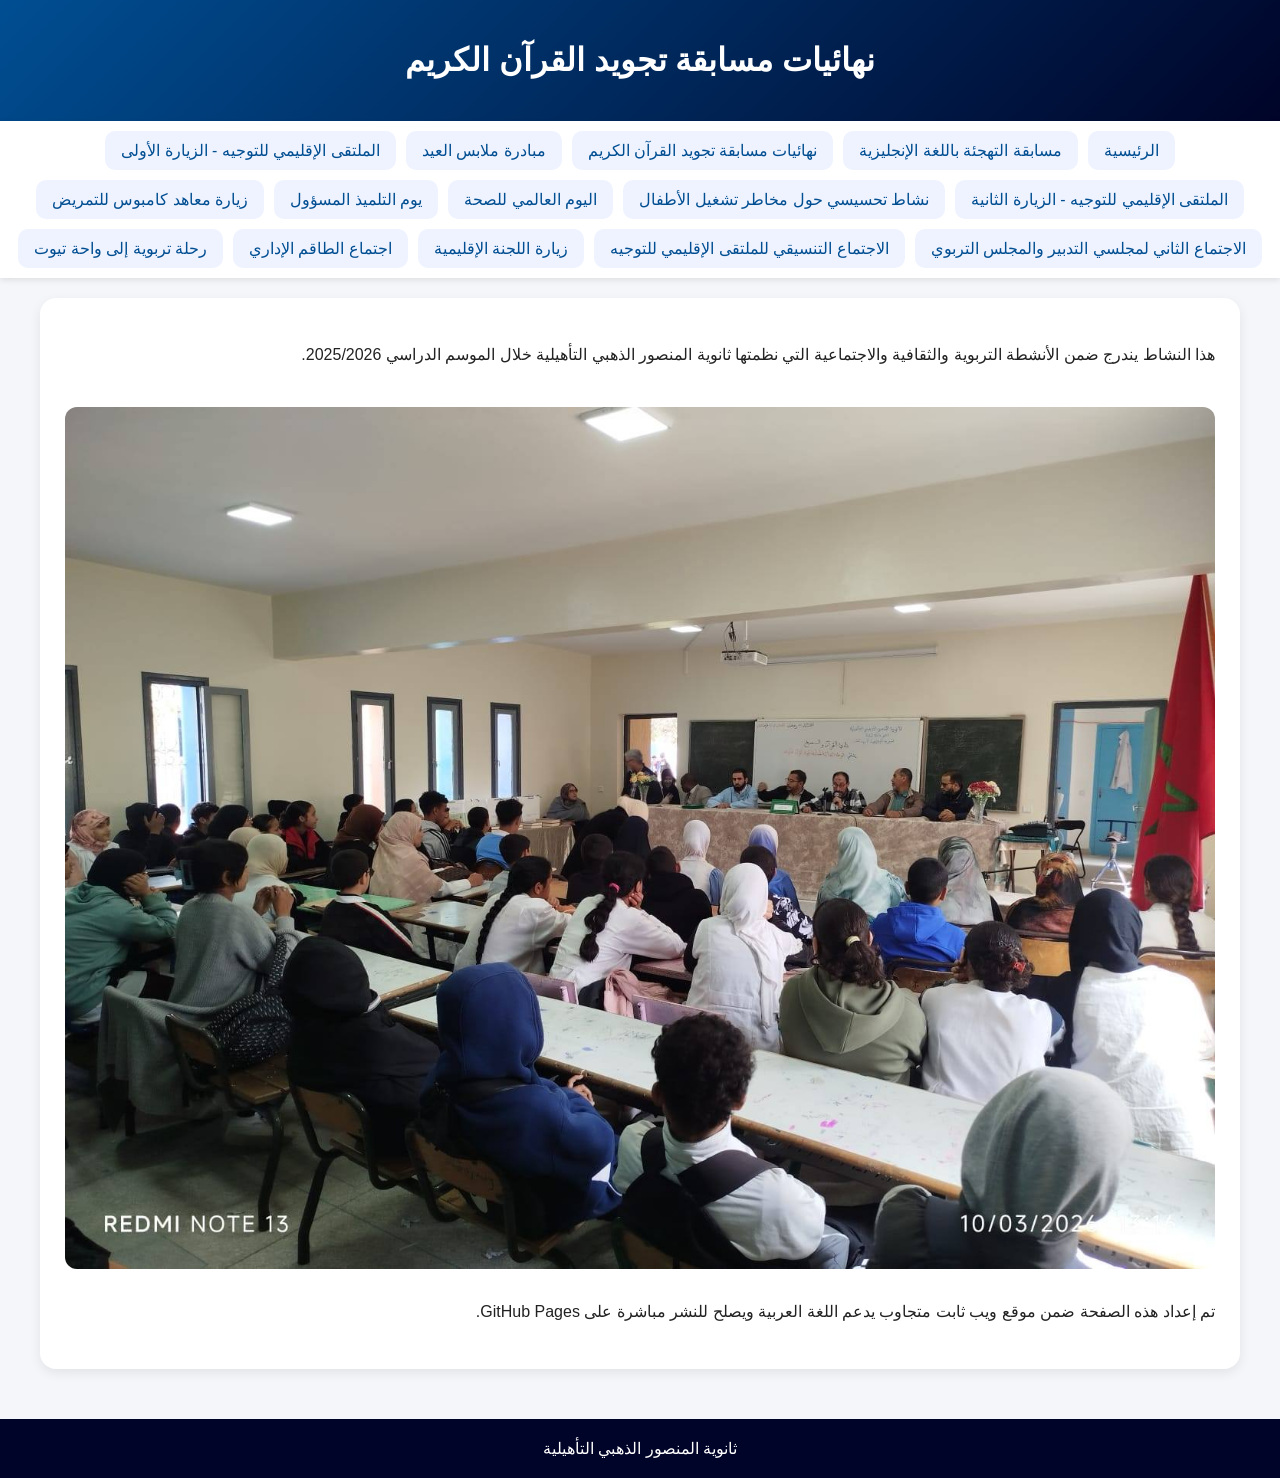
<file: quran-competition.html>
<!DOCTYPE html>
    <html lang="ar">
    <head>
    <meta charset="UTF-8">
    <meta name="viewport" content="width=device-width, initial-scale=1.0">
    <title>نهائيات مسابقة تجويد القرآن الكريم</title>
    <link rel="stylesheet" href="style.css">
    </head>
    <body>
    <header>
    <h1>نهائيات مسابقة تجويد القرآن الكريم</h1>
    </header>

    <nav>
    <a href="index.html">الرئيسية</a>
    <a href="spelling-bee.html">مسابقة التهجئة باللغة الإنجليزية</a><a href="quran-competition.html">نهائيات مسابقة تجويد القرآن الكريم</a><a href="eid-clothes.html">مبادرة ملابس العيد</a><a href="guidance-visit-1.html">الملتقى الإقليمي للتوجيه - الزيارة الأولى</a><a href="guidance-visit-2.html">الملتقى الإقليمي للتوجيه - الزيارة الثانية</a><a href="child-labor-awareness.html">نشاط تحسيسي حول مخاطر تشغيل الأطفال</a><a href="health-day.html">اليوم العالمي للصحة</a><a href="responsible-student-day.html">يوم التلميذ المسؤول</a><a href="campus-nursing.html">زيارة معاهد كامبوس للتمريض</a><a href="meeting-councils.html">الاجتماع الثاني لمجلسي التدبير والمجلس التربوي</a><a href="coordination-meeting.html">الاجتماع التنسيقي للملتقى الإقليمي للتوجيه</a><a href="regional-committee.html">زيارة اللجنة الإقليمية</a><a href="admin-team.html">اجتماع الطاقم الإداري</a><a href="tiout-trip.html">رحلة تربوية إلى واحة تيوت</a>
    </nav>

    <div class="container">
    <div class="page-content">
    
    <p>
    هذا النشاط يندرج ضمن الأنشطة التربوية والثقافية والاجتماعية التي نظمتها ثانوية المنصور الذهبي التأهيلية خلال الموسم الدراسي 2025/2026.
    </p>

    <img src="images/image10.jpg" style="width:100%;border-radius:12px;margin-top:20px;">

    <p>
    تم إعداد هذه الصفحة ضمن موقع ويب ثابت متجاوب يدعم اللغة العربية ويصلح للنشر مباشرة على GitHub Pages.
    </p>
    
    </div>
    </div>

    <footer>
    ثانوية المنصور الذهبي التأهيلية
    </footer>
    </body>
    </html>
</file>
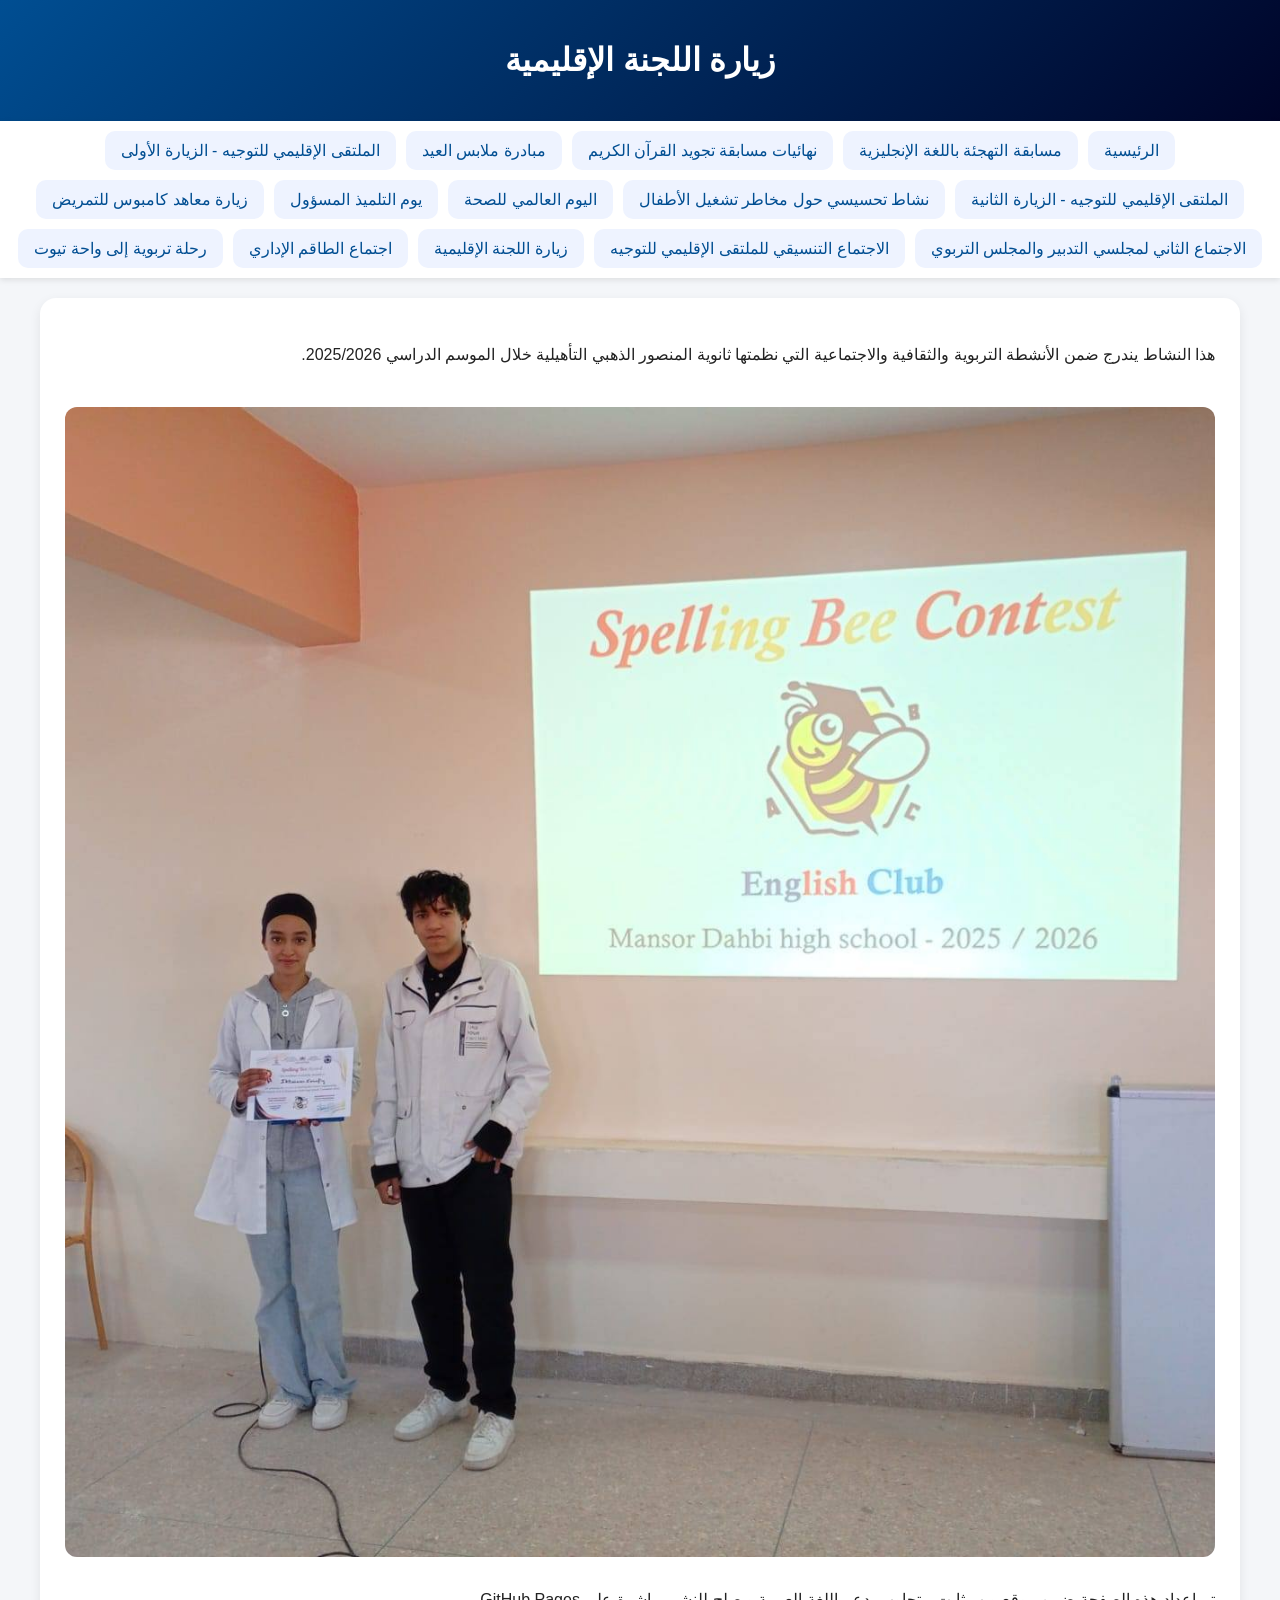
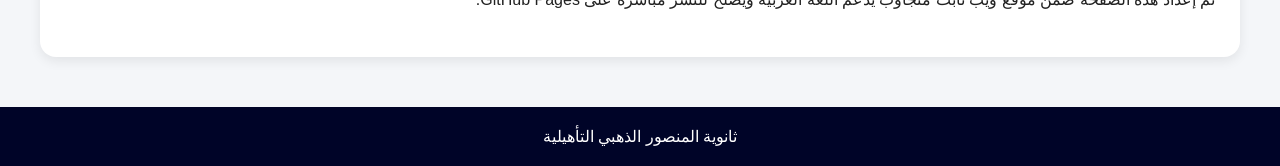
<file: regional-committee.html>
<!DOCTYPE html>
    <html lang="ar">
    <head>
    <meta charset="UTF-8">
    <meta name="viewport" content="width=device-width, initial-scale=1.0">
    <title>زيارة اللجنة الإقليمية</title>
    <link rel="stylesheet" href="style.css">
    </head>
    <body>
    <header>
    <h1>زيارة اللجنة الإقليمية</h1>
    </header>

    <nav>
    <a href="index.html">الرئيسية</a>
    <a href="spelling-bee.html">مسابقة التهجئة باللغة الإنجليزية</a><a href="quran-competition.html">نهائيات مسابقة تجويد القرآن الكريم</a><a href="eid-clothes.html">مبادرة ملابس العيد</a><a href="guidance-visit-1.html">الملتقى الإقليمي للتوجيه - الزيارة الأولى</a><a href="guidance-visit-2.html">الملتقى الإقليمي للتوجيه - الزيارة الثانية</a><a href="child-labor-awareness.html">نشاط تحسيسي حول مخاطر تشغيل الأطفال</a><a href="health-day.html">اليوم العالمي للصحة</a><a href="responsible-student-day.html">يوم التلميذ المسؤول</a><a href="campus-nursing.html">زيارة معاهد كامبوس للتمريض</a><a href="meeting-councils.html">الاجتماع الثاني لمجلسي التدبير والمجلس التربوي</a><a href="coordination-meeting.html">الاجتماع التنسيقي للملتقى الإقليمي للتوجيه</a><a href="regional-committee.html">زيارة اللجنة الإقليمية</a><a href="admin-team.html">اجتماع الطاقم الإداري</a><a href="tiout-trip.html">رحلة تربوية إلى واحة تيوت</a>
    </nav>

    <div class="container">
    <div class="page-content">
    
    <p>
    هذا النشاط يندرج ضمن الأنشطة التربوية والثقافية والاجتماعية التي نظمتها ثانوية المنصور الذهبي التأهيلية خلال الموسم الدراسي 2025/2026.
    </p>

    <img src="images/image2.jpg" style="width:100%;border-radius:12px;margin-top:20px;">

    <p>
    تم إعداد هذه الصفحة ضمن موقع ويب ثابت متجاوب يدعم اللغة العربية ويصلح للنشر مباشرة على GitHub Pages.
    </p>
    
    </div>
    </div>

    <footer>
    ثانوية المنصور الذهبي التأهيلية
    </footer>
    </body>
    </html>
</file>
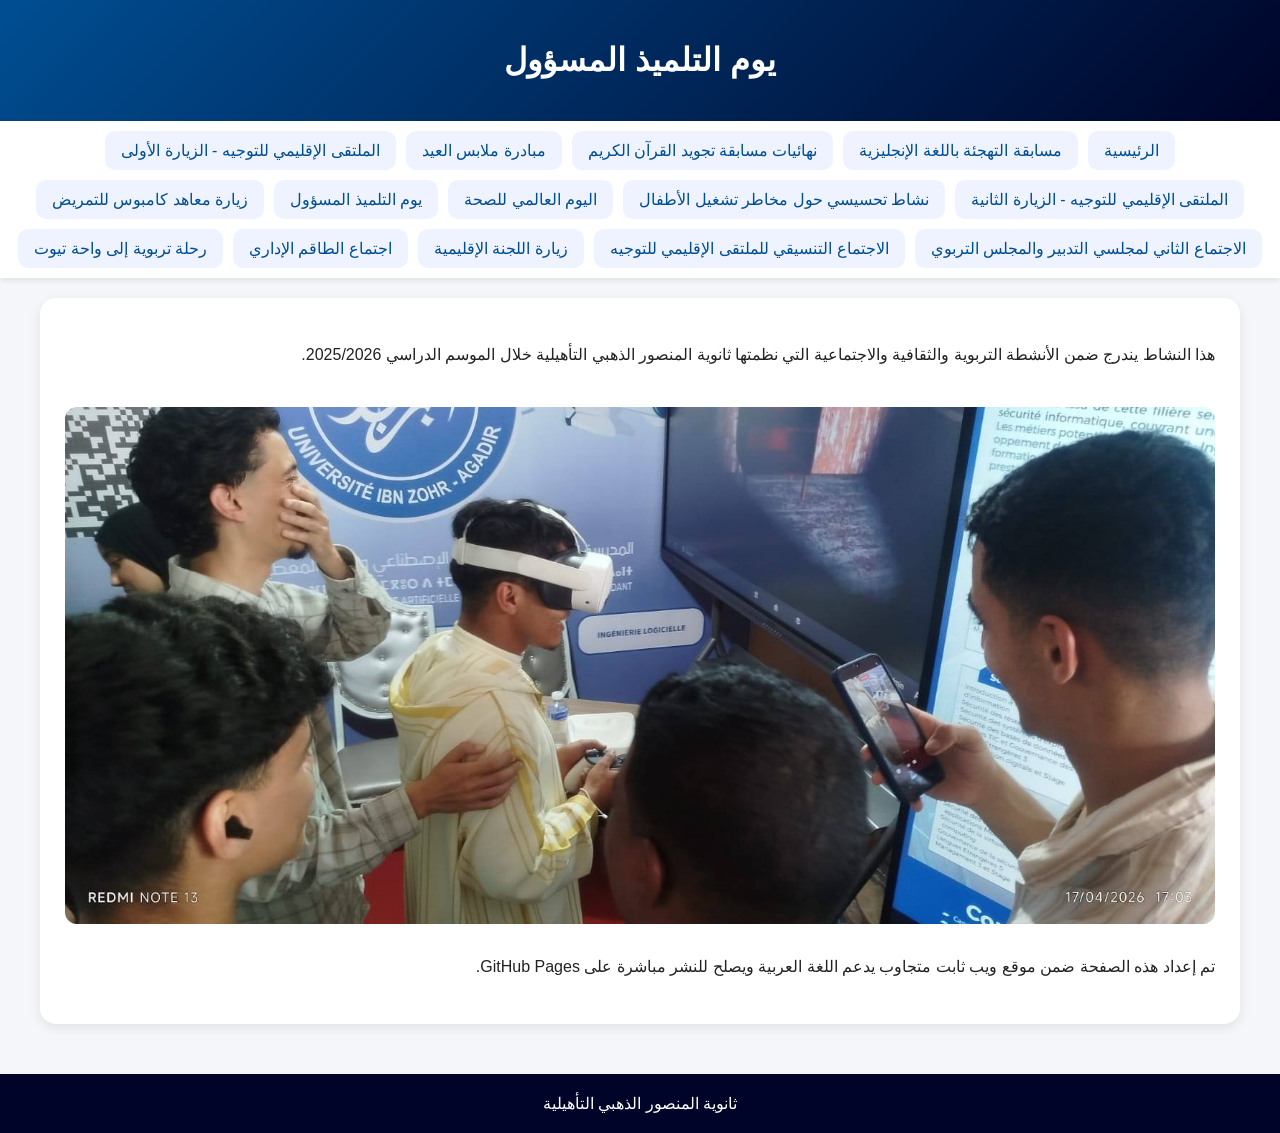
<file: responsible-student-day.html>
<!DOCTYPE html>
    <html lang="ar">
    <head>
    <meta charset="UTF-8">
    <meta name="viewport" content="width=device-width, initial-scale=1.0">
    <title>يوم التلميذ المسؤول</title>
    <link rel="stylesheet" href="style.css">
    </head>
    <body>
    <header>
    <h1>يوم التلميذ المسؤول</h1>
    </header>

    <nav>
    <a href="index.html">الرئيسية</a>
    <a href="spelling-bee.html">مسابقة التهجئة باللغة الإنجليزية</a><a href="quran-competition.html">نهائيات مسابقة تجويد القرآن الكريم</a><a href="eid-clothes.html">مبادرة ملابس العيد</a><a href="guidance-visit-1.html">الملتقى الإقليمي للتوجيه - الزيارة الأولى</a><a href="guidance-visit-2.html">الملتقى الإقليمي للتوجيه - الزيارة الثانية</a><a href="child-labor-awareness.html">نشاط تحسيسي حول مخاطر تشغيل الأطفال</a><a href="health-day.html">اليوم العالمي للصحة</a><a href="responsible-student-day.html">يوم التلميذ المسؤول</a><a href="campus-nursing.html">زيارة معاهد كامبوس للتمريض</a><a href="meeting-councils.html">الاجتماع الثاني لمجلسي التدبير والمجلس التربوي</a><a href="coordination-meeting.html">الاجتماع التنسيقي للملتقى الإقليمي للتوجيه</a><a href="regional-committee.html">زيارة اللجنة الإقليمية</a><a href="admin-team.html">اجتماع الطاقم الإداري</a><a href="tiout-trip.html">رحلة تربوية إلى واحة تيوت</a>
    </nav>

    <div class="container">
    <div class="page-content">
    
    <p>
    هذا النشاط يندرج ضمن الأنشطة التربوية والثقافية والاجتماعية التي نظمتها ثانوية المنصور الذهبي التأهيلية خلال الموسم الدراسي 2025/2026.
    </p>

    <img src="images/image16.jpg" style="width:100%;border-radius:12px;margin-top:20px;">

    <p>
    تم إعداد هذه الصفحة ضمن موقع ويب ثابت متجاوب يدعم اللغة العربية ويصلح للنشر مباشرة على GitHub Pages.
    </p>
    
    </div>
    </div>

    <footer>
    ثانوية المنصور الذهبي التأهيلية
    </footer>
    </body>
    </html>
</file>
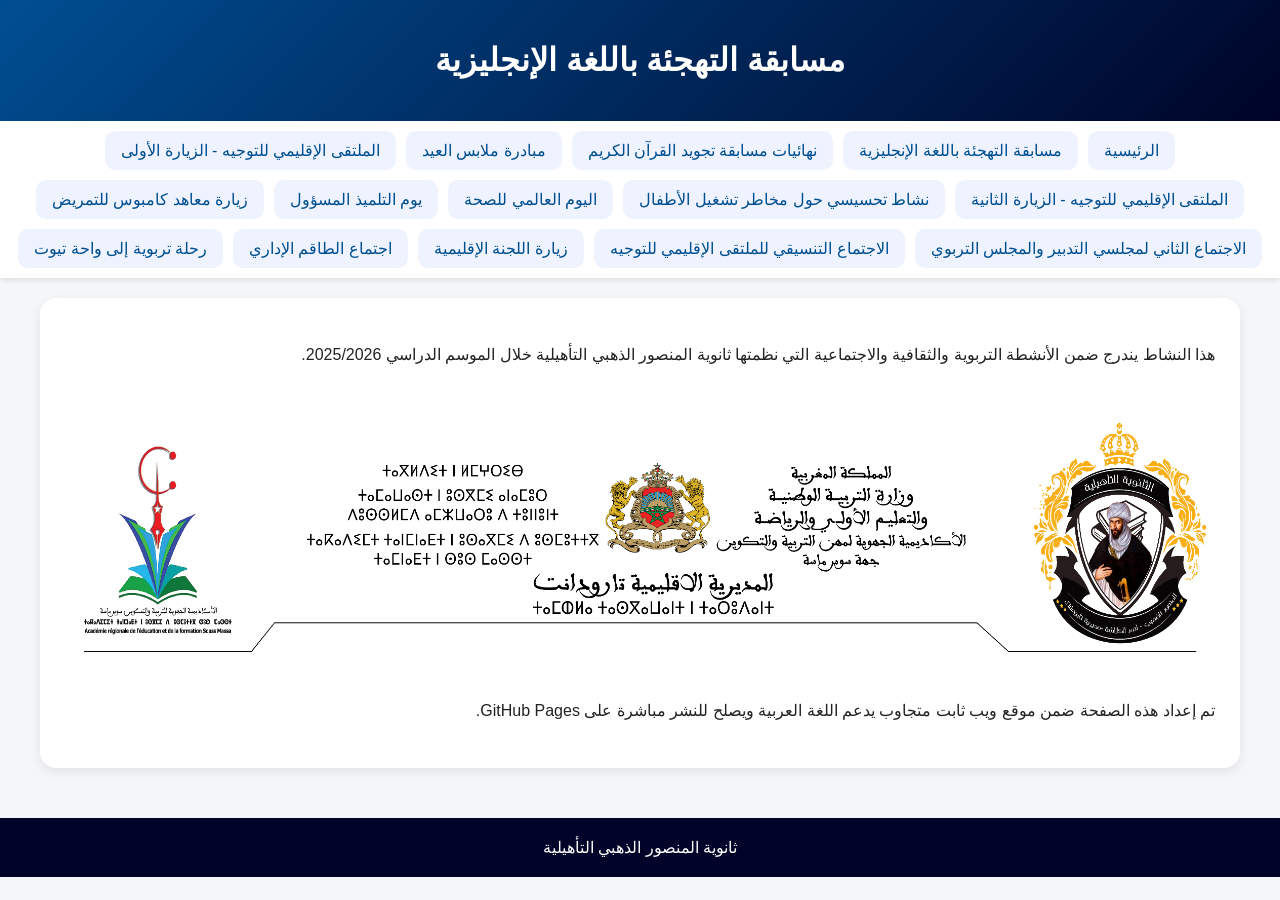
<file: spelling-bee.html>
<!DOCTYPE html>
    <html lang="ar">
    <head>
    <meta charset="UTF-8">
    <meta name="viewport" content="width=device-width, initial-scale=1.0">
    <title>مسابقة التهجئة باللغة الإنجليزية</title>
    <link rel="stylesheet" href="style.css">
    </head>
    <body>
    <header>
    <h1>مسابقة التهجئة باللغة الإنجليزية</h1>
    </header>

    <nav>
    <a href="index.html">الرئيسية</a>
    <a href="spelling-bee.html">مسابقة التهجئة باللغة الإنجليزية</a><a href="quran-competition.html">نهائيات مسابقة تجويد القرآن الكريم</a><a href="eid-clothes.html">مبادرة ملابس العيد</a><a href="guidance-visit-1.html">الملتقى الإقليمي للتوجيه - الزيارة الأولى</a><a href="guidance-visit-2.html">الملتقى الإقليمي للتوجيه - الزيارة الثانية</a><a href="child-labor-awareness.html">نشاط تحسيسي حول مخاطر تشغيل الأطفال</a><a href="health-day.html">اليوم العالمي للصحة</a><a href="responsible-student-day.html">يوم التلميذ المسؤول</a><a href="campus-nursing.html">زيارة معاهد كامبوس للتمريض</a><a href="meeting-councils.html">الاجتماع الثاني لمجلسي التدبير والمجلس التربوي</a><a href="coordination-meeting.html">الاجتماع التنسيقي للملتقى الإقليمي للتوجيه</a><a href="regional-committee.html">زيارة اللجنة الإقليمية</a><a href="admin-team.html">اجتماع الطاقم الإداري</a><a href="tiout-trip.html">رحلة تربوية إلى واحة تيوت</a>
    </nav>

    <div class="container">
    <div class="page-content">
    
    <p>
    هذا النشاط يندرج ضمن الأنشطة التربوية والثقافية والاجتماعية التي نظمتها ثانوية المنصور الذهبي التأهيلية خلال الموسم الدراسي 2025/2026.
    </p>

    <img src="images/image1.png" style="width:100%;border-radius:12px;margin-top:20px;">

    <p>
    تم إعداد هذه الصفحة ضمن موقع ويب ثابت متجاوب يدعم اللغة العربية ويصلح للنشر مباشرة على GitHub Pages.
    </p>
    
    </div>
    </div>

    <footer>
    ثانوية المنصور الذهبي التأهيلية
    </footer>
    </body>
    </html>
</file>
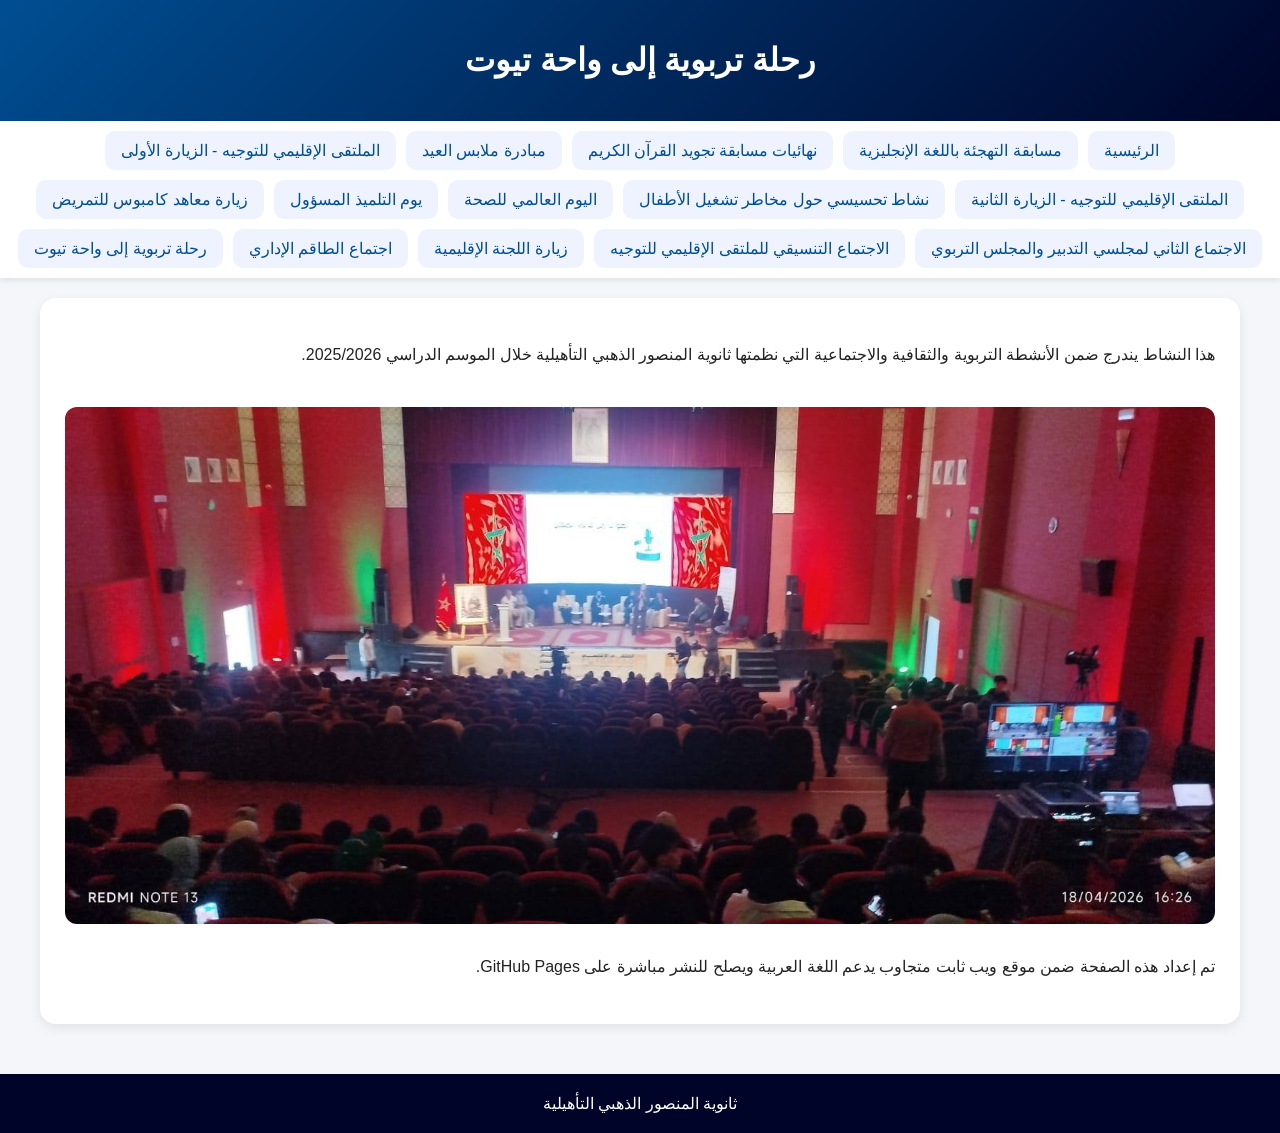
<file: tiout-trip.html>
<!DOCTYPE html>
    <html lang="ar">
    <head>
    <meta charset="UTF-8">
    <meta name="viewport" content="width=device-width, initial-scale=1.0">
    <title>رحلة تربوية إلى واحة تيوت</title>
    <link rel="stylesheet" href="style.css">
    </head>
    <body>
    <header>
    <h1>رحلة تربوية إلى واحة تيوت</h1>
    </header>

    <nav>
    <a href="index.html">الرئيسية</a>
    <a href="spelling-bee.html">مسابقة التهجئة باللغة الإنجليزية</a><a href="quran-competition.html">نهائيات مسابقة تجويد القرآن الكريم</a><a href="eid-clothes.html">مبادرة ملابس العيد</a><a href="guidance-visit-1.html">الملتقى الإقليمي للتوجيه - الزيارة الأولى</a><a href="guidance-visit-2.html">الملتقى الإقليمي للتوجيه - الزيارة الثانية</a><a href="child-labor-awareness.html">نشاط تحسيسي حول مخاطر تشغيل الأطفال</a><a href="health-day.html">اليوم العالمي للصحة</a><a href="responsible-student-day.html">يوم التلميذ المسؤول</a><a href="campus-nursing.html">زيارة معاهد كامبوس للتمريض</a><a href="meeting-councils.html">الاجتماع الثاني لمجلسي التدبير والمجلس التربوي</a><a href="coordination-meeting.html">الاجتماع التنسيقي للملتقى الإقليمي للتوجيه</a><a href="regional-committee.html">زيارة اللجنة الإقليمية</a><a href="admin-team.html">اجتماع الطاقم الإداري</a><a href="tiout-trip.html">رحلة تربوية إلى واحة تيوت</a>
    </nav>

    <div class="container">
    <div class="page-content">
    
    <p>
    هذا النشاط يندرج ضمن الأنشطة التربوية والثقافية والاجتماعية التي نظمتها ثانوية المنصور الذهبي التأهيلية خلال الموسم الدراسي 2025/2026.
    </p>

    <img src="images/image21.jpg" style="width:100%;border-radius:12px;margin-top:20px;">

    <p>
    تم إعداد هذه الصفحة ضمن موقع ويب ثابت متجاوب يدعم اللغة العربية ويصلح للنشر مباشرة على GitHub Pages.
    </p>
    
    </div>
    </div>

    <footer>
    ثانوية المنصور الذهبي التأهيلية
    </footer>
    </body>
    </html>
</file>
<file: style.css>
body{
    font-family: 'Tahoma', sans-serif;
    margin:0;
    padding:0;
    direction: rtl;
    background:#f4f6f9;
    color:#222;
}
header{
    background:linear-gradient(135deg,#004e92,#000428);
    color:white;
    padding:20px;
    text-align:center;
}
nav{
    background:white;
    padding:10px;
    display:flex;
    flex-wrap:wrap;
    justify-content:center;
    gap:10px;
    box-shadow:0 2px 6px rgba(0,0,0,0.1);
}
nav a{
    text-decoration:none;
    color:#004e92;
    background:#eef3ff;
    padding:10px 16px;
    border-radius:10px;
    transition:0.3s;
}
nav a:hover{
    background:#004e92;
    color:white;
}
.container{
    max-width:1200px;
    margin:auto;
    padding:20px;
}
.card-grid{
    display:grid;
    grid-template-columns:repeat(auto-fit,minmax(250px,1fr));
    gap:20px;
}
.card{
    background:white;
    border-radius:16px;
    overflow:hidden;
    box-shadow:0 4px 12px rgba(0,0,0,0.08);
    transition:0.3s;
}
.card:hover{
    transform:translateY(-5px);
}
.card img{
    width:100%;
    height:200px;
    object-fit:cover;
}
.card-content{
    padding:15px;
}
.card-content h3{
    margin-top:0;
}
.btn{
    display:inline-block;
    margin-top:10px;
    background:#004e92;
    color:white;
    padding:10px 16px;
    border-radius:8px;
    text-decoration:none;
}
.page-content{
    background:white;
    padding:25px;
    border-radius:16px;
    box-shadow:0 4px 12px rgba(0,0,0,0.08);
    line-height:2;
}
footer{
    text-align:center;
    padding:20px;
    background:#000428;
    color:white;
    margin-top:30px;
}
@media(max-width:768px){
    nav{
        flex-direction:column;
        align-items:center;
    }
}
</file>
